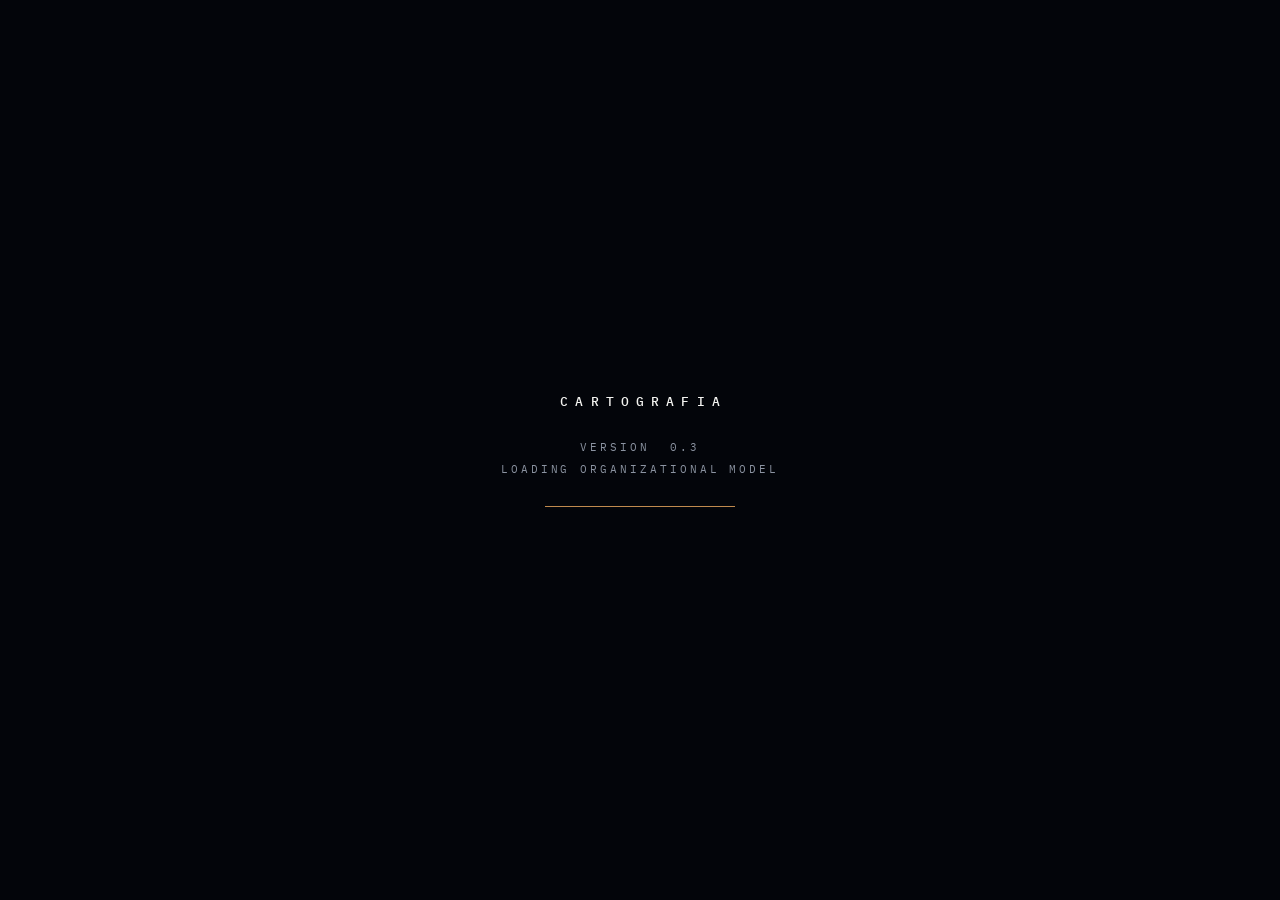
<file: index.html>
<!DOCTYPE html>
<html lang="pt-BR">
<head>
<meta charset="UTF-8" />
<meta name="viewport" content="width=device-width, initial-scale=1.0, maximum-scale=1.0, user-scalable=no" />
<title>Cartografia Operacional</title>
<meta name="description" content="Cartografia — um software para observar, modelar e simular sistemas organizacionais vivos." />
<link rel="preconnect" href="https://fonts.googleapis.com">
<link href="https://fonts.googleapis.com/css2?family=Spectral:wght@200;300;400&family=IBM+Plex+Mono:wght@400;500&family=Inter:wght@300;400;500&display=swap" rel="stylesheet">
<link rel="stylesheet" href="css/styles.css" />
</head>
<body>

<canvas id="field"></canvas>

<!-- boot -->
<div id="boot">
  <div class="brand"><b>CARTOGRAFIA</b></div>
  <div class="boot-meta">
    VERSION&nbsp;&nbsp;0.3<br />
    LOADING ORGANIZATIONAL MODEL
  </div>
  <div class="boot-bar"><i></i></div>
</div>

<!-- hud -->
<div class="hud hud-brand"><b>CARTOGRAFIA</b></div>
<div class="hud hud-ver">SISTEMAS VIVOS</div>
<div class="hud hud-status">
  MODEL LIVE<span class="dot"></span><br />
  <span id="nodecount">—</span> NODES
</div>

<!-- ir para o Ponto Cego -->
<a class="hud hud-next" href="ii/">Ponto Cego <span>&rarr;</span></a>

<div id="cue">OBSERVE.</div>

<!-- espinha de comportamentos -->
<div class="spine" id="spine"></div>

<!-- painel do comportamento ativo -->
<div class="readout" id="readout">
  <div class="k" id="ro-k"></div>
  <div class="t" id="ro-t"></div>
  <div class="d" id="ro-d"></div>
</div>

<script src="js/cartografia.js"></script>
</body>
</html>
</file>
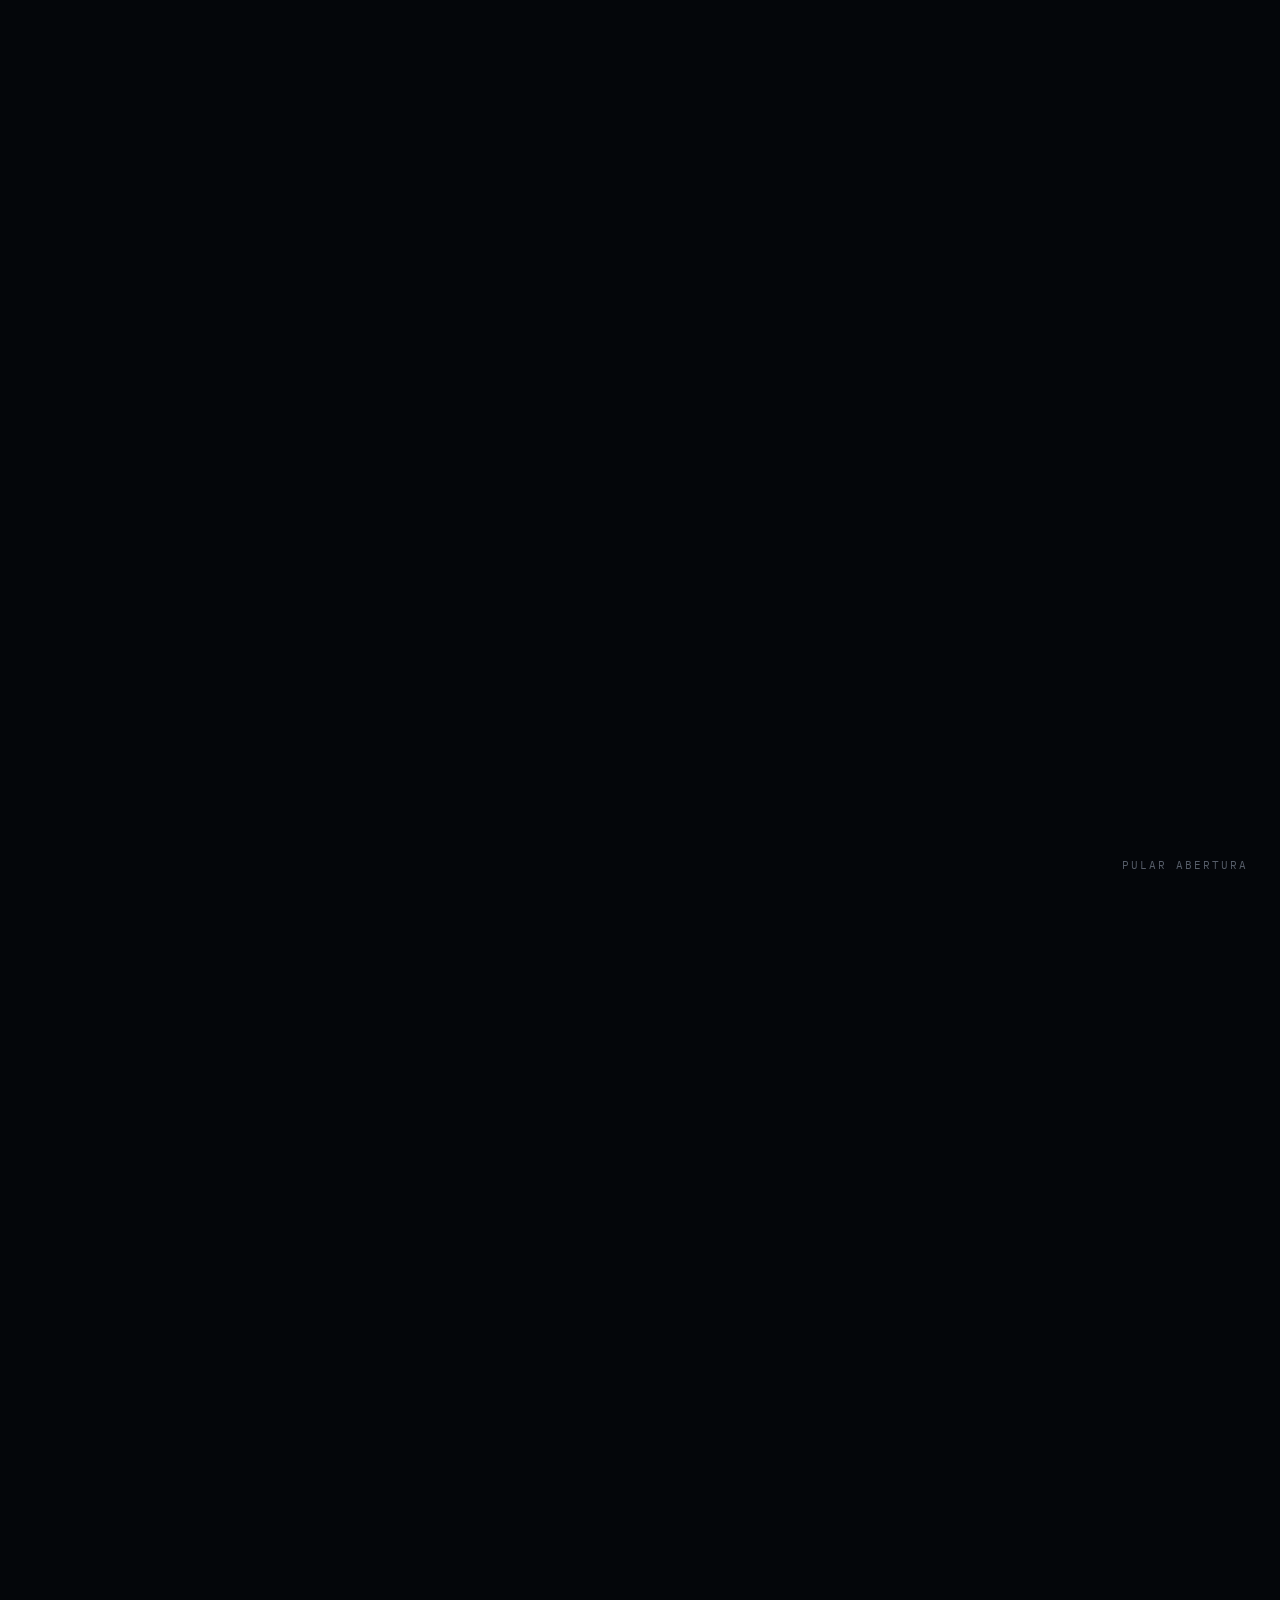
<file: ii/index.html>
<!DOCTYPE html>
<html lang="pt-BR">
<head>
<meta charset="UTF-8">
<meta name="viewport" content="width=device-width, initial-scale=1.0">
<meta name="author" content="Vitória Zambelli">
<meta name="description" content="Cartografia Operacional — Ponto Cego: compreender o sistema antes de projetar soluções.">
<title>Cartografia — Ponto Cego</title>
<link rel="preconnect" href="https://fonts.googleapis.com">
<link href="https://fonts.googleapis.com/css2?family=Spectral:wght@200;300;400&family=IBM+Plex+Mono:wght@400;500&family=Inter:wght@300;400;500&display=swap" rel="stylesheet">
<style>
:root{
  --bg:#04060a;
  --graphite:#0b0e13;
  --panel:#10141b;
  --line:rgba(90,120,165,.28);
  --line-soft:rgba(90,120,165,.14);
  --blue:#5a78a5;
  --ink:#f4f4f1;
  --dim:#8b93a1;
  --faint:#565d69;
  --copper:#c08a4e; /* único destaque do site, nada de neon */
  --copper-soft:rgba(192,138,78,.35);
  --display:'Spectral',serif;
  --mono:'IBM Plex Mono',monospace;
  --body:'Inter',system-ui,sans-serif;
}
*{margin:0;padding:0;box-sizing:border-box}
html{scroll-behavior:smooth}
body{
  background:var(--bg);
  color:var(--ink);
  font-family:var(--body);
  font-weight:300;
  overflow-x:hidden;
}
::selection{background:var(--copper-soft);color:var(--ink)}

#net{
  position:fixed;inset:0;width:100%;height:100%;
  z-index:0;opacity:0;transition:opacity 3s ease;
}
#net.on{opacity:1}

/* abertura */
#intro{
  position:fixed;inset:0;background:var(--bg);z-index:50;
  display:flex;align-items:center;justify-content:center;
  transition:opacity 2.2s ease;
}
#intro.gone{opacity:0;pointer-events:none}
#spark{
  width:6px;height:6px;border-radius:50%;
  background:var(--ink);
  opacity:0;
  box-shadow:0 0 18px 4px rgba(244,244,241,.35);
}
#spark.live{animation:spark 2.6s ease-in-out infinite;opacity:1;transition:opacity 2s ease}
@keyframes spark{
  0%,100%{transform:scale(1);box-shadow:0 0 14px 3px rgba(244,244,241,.25)}
  50%{transform:scale(1.7);box-shadow:0 0 30px 8px rgba(244,244,241,.45)}
}
.phrase{
  position:fixed;inset:0;z-index:40;
  display:flex;align-items:center;justify-content:center;
  padding:0 8vw;text-align:center;
  pointer-events:none;
  opacity:0;transition:opacity 2.4s ease;
}
.phrase.show{opacity:1}
.phrase p{
  font-family:var(--display);font-weight:200;
  font-size:clamp(1.6rem,3.4vw,3rem);
  line-height:1.5;letter-spacing:.02em;color:var(--ink);
  max-width:22em;
}
#skip{
  position:fixed;bottom:28px;right:32px;z-index:60;
  background:none;border:none;color:var(--faint);
  font-family:var(--mono);font-size:.7rem;letter-spacing:.18em;
  text-transform:uppercase;cursor:pointer;
  opacity:0;transition:opacity 1.5s ease,color .3s ease;
}
#skip.show{opacity:1}
#skip:hover{color:var(--dim)}

#site{position:relative;z-index:10;opacity:0;transition:opacity 2.5s ease}
#site.on{opacity:1}

nav{
  position:fixed;top:0;left:0;right:0;z-index:30;
  display:flex;justify-content:space-between;align-items:center;
  padding:26px 5vw;
  background:linear-gradient(to bottom,rgba(4,6,10,.85),transparent);
}
nav .mark{
  font-family:var(--mono);font-size:.72rem;letter-spacing:.3em;
  text-transform:uppercase;color:var(--dim);
}
nav .mark a{color:inherit;text-decoration:none}
nav .mark a:hover{color:var(--ink)}
nav .mark .cap{color:var(--faint);letter-spacing:.14em}
nav ul{display:flex;gap:34px;list-style:none}
nav a{
  font-family:var(--mono);font-size:.68rem;letter-spacing:.2em;
  text-transform:uppercase;color:var(--faint);
  text-decoration:none;transition:color .35s ease;
}
nav a:hover,nav a:focus-visible{color:var(--ink)}
nav a:focus-visible{outline:1px solid var(--copper);outline-offset:4px}

section{position:relative;padding:22vh 8vw;max-width:1200px;margin:0 auto}

.eyebrow{
  font-family:var(--mono);font-size:.68rem;letter-spacing:.32em;
  text-transform:uppercase;color:var(--copper);margin-bottom:2.2rem;
}
h1,h2{font-family:var(--display);font-weight:200;letter-spacing:.01em}
h1{font-size:clamp(2.6rem,6.5vw,5.2rem);line-height:1.12}
h2{font-size:clamp(1.9rem,4vw,3.1rem);line-height:1.25;max-width:16em}
.sub{
  margin-top:2rem;color:var(--dim);font-weight:300;
  font-size:clamp(1rem,1.5vw,1.2rem);line-height:1.8;max-width:34em;
}
.legend{
  font-family:var(--mono);font-size:.78rem;line-height:2;
  letter-spacing:.06em;color:var(--dim);margin-top:2.4rem;
}
.legend em{color:var(--copper);font-style:normal}

.rv{opacity:0;transform:translateY(26px);transition:opacity 1.4s ease,transform 1.4s ease}
.rv.in{opacity:1;transform:none}

#hero{
  min-height:100vh;display:flex;flex-direction:column;
  justify-content:center;padding-top:18vh;
}
#hero .sub{margin-top:2.4rem}
.explore{
  margin-top:4rem;display:inline-flex;align-items:center;gap:16px;
  background:none;border:1px solid rgba(244,244,241,.22);
  color:var(--ink);padding:16px 42px;cursor:pointer;
  font-family:var(--mono);font-size:.75rem;letter-spacing:.34em;
  text-transform:uppercase;align-self:flex-start;
  transition:border-color .4s ease,background .4s ease;
}
.explore:hover,.explore:focus-visible{border-color:var(--copper);background:rgba(192,138,78,.07)}
.explore:focus-visible{outline:none}
.explore span{color:var(--copper);transition:transform .4s ease}
.explore:hover span{transform:translateX(6px)}


.diagram{
  margin-top:4.5rem;border:1px solid rgba(255,255,255,.06);
  background:linear-gradient(160deg,rgba(16,20,27,.72),rgba(6,8,12,.72));
  backdrop-filter:blur(4px);
  padding:clamp(1rem,3vw,3rem);
}
.diagram svg{width:100%;height:auto;display:block}
.svgbox{stroke:var(--line);fill:rgba(16,20,27,.9)}
.svglabel{font-family:var(--mono);font-size:11px;fill:var(--dim);letter-spacing:.12em}
.svglabel.small{font-size:9px;fill:var(--faint)}
.flow{stroke:var(--blue);stroke-width:1;fill:none;opacity:.55}
.node-dot{fill:var(--ink)}

.ctl{
  margin-top:2.2rem;background:none;cursor:pointer;
  border:1px solid rgba(244,244,241,.18);color:var(--dim);
  padding:12px 30px;font-family:var(--mono);font-size:.7rem;
  letter-spacing:.28em;text-transform:uppercase;
  transition:color .35s ease,border-color .35s ease;
}
.ctl:hover,.ctl:focus-visible{color:var(--ink);border-color:var(--copper);outline:none}

#walls,#flows{transition:opacity 1.6s ease}
#flows{opacity:0}
.x-ray #walls{opacity:.08}
.x-ray #flows{opacity:1}

.dep{stroke:var(--line);stroke-width:1;fill:none;stroke-dasharray:340;stroke-dashoffset:340;transition:stroke-dashoffset 2.4s ease}
.in .dep{stroke-dashoffset:0}
.dep.critical{stroke:var(--copper);stroke-width:1.6;transition-delay:1.2s}
.op{transition:opacity 1.4s ease 2.2s}
.in .op.hit{opacity:.18}
.pulse-critical{fill:var(--copper);opacity:0}
.in .pulse-critical{animation:critpulse 2.8s ease-in-out 2.4s infinite}
@keyframes critpulse{0%,100%{opacity:.15;r:4}50%{opacity:.9;r:7}}

.controls{display:flex;flex-wrap:wrap;gap:3rem;align-items:flex-start;margin-top:3rem}
.slider-wrap{flex:1;min-width:260px}
.slider-wrap label{
  display:block;font-family:var(--mono);font-size:.68rem;
  letter-spacing:.28em;text-transform:uppercase;color:var(--dim);margin-bottom:1.4rem;
}
input[type=range]{
  -webkit-appearance:none;appearance:none;width:100%;height:1px;
  background:rgba(244,244,241,.25);outline:none;
}
input[type=range]::-webkit-slider-thumb{
  -webkit-appearance:none;appearance:none;width:14px;height:14px;border-radius:50%;
  background:var(--copper);cursor:pointer;box-shadow:0 0 14px rgba(192,138,78,.5);
}
input[type=range]::-moz-range-thumb{
  width:14px;height:14px;border-radius:50%;border:none;
  background:var(--copper);cursor:pointer;box-shadow:0 0 14px rgba(192,138,78,.5);
}
.metrics{display:flex;gap:3rem;flex-wrap:wrap}
.metric .k{font-family:var(--display);font-weight:200;font-size:2.2rem;color:var(--ink)}
.metric .l{font-family:var(--mono);font-size:.62rem;letter-spacing:.24em;text-transform:uppercase;color:var(--faint);margin-top:.5rem}
#arch-extra path{stroke:var(--copper);stroke-width:1;fill:none;transition:opacity .6s ease}

/* os "planetas" dos casos */
.orbits{display:flex;flex-wrap:wrap;gap:clamp(2rem,5vw,4.5rem);margin-top:4rem;justify-content:flex-start}
.planet{background:none;border:none;cursor:pointer;text-align:center;color:inherit;padding:0}
.planet .body{
  width:clamp(72px,9vw,110px);height:clamp(72px,9vw,110px);border-radius:50%;
  margin:0 auto;position:relative;
  background:radial-gradient(circle at 32% 30%,#3a4d6d 0%,#141b28 55%,#05070c 100%);
  box-shadow:inset -8px -10px 24px rgba(0,0,0,.7),0 0 0 1px rgba(90,120,165,.18);
  transition:transform .6s ease,box-shadow .6s ease;
}
.planet .body::after{
  content:"";position:absolute;inset:-14px;border-radius:50%;
  border:1px solid rgba(90,120,165,.14);
  transform:rotateX(64deg);
}
.planet:hover .body,.planet:focus-visible .body{
  transform:translateY(-6px);
  box-shadow:inset -8px -10px 24px rgba(0,0,0,.7),0 0 0 1px var(--copper-soft),0 0 34px rgba(192,138,78,.14);
}
.planet:focus-visible{outline:none}
.planet .name{
  font-family:var(--mono);font-size:.66rem;letter-spacing:.24em;
  text-transform:uppercase;color:var(--dim);margin-top:1.3rem;
}
.case-view{
  margin-top:3.5rem;border-left:1px solid var(--copper-soft);
  padding:1.6rem 0 1.6rem 2.2rem;min-height:7.5rem;
  opacity:0;transform:translateY(10px);transition:opacity .9s ease,transform .9s ease;
}
.case-view.show{opacity:1;transform:none}
.case-view h3{font-family:var(--display);font-weight:300;font-size:1.5rem;margin-bottom:.9rem}
.case-view p{color:var(--dim);line-height:1.9;max-width:38em;font-size:.95rem}

.method{margin-top:4rem;position:relative;padding-left:3rem}
.method::before{
  content:"";position:absolute;left:9px;top:12px;bottom:12px;width:1px;
  background:linear-gradient(var(--line),var(--copper-soft));
}
.step{position:relative;padding:1.5rem 0}
.step::before{
  content:"";position:absolute;left:-3rem;top:2.15rem;width:19px;height:19px;
  border-radius:50%;border:1px solid var(--line);
  background:var(--bg);transition:border-color .6s ease,box-shadow .6s ease;
}
.step.in::before{border-color:var(--copper);box-shadow:0 0 14px rgba(192,138,78,.35)}
.step .t{font-family:var(--display);font-weight:300;font-size:1.6rem}
.step .d{color:var(--faint);font-size:.9rem;margin-top:.5rem;max-width:34em;line-height:1.8}

.mods{display:grid;grid-template-columns:repeat(auto-fill,minmax(230px,1fr));gap:1px;background:rgba(255,255,255,.07);margin-top:4rem;border:1px solid rgba(255,255,255,.07)}
.mod{background:var(--bg);padding:2.4rem 2rem;transition:background .5s ease}
.mod:hover{background:var(--panel)}
.mod .n{font-family:var(--mono);font-size:.62rem;letter-spacing:.28em;text-transform:uppercase;color:var(--copper)}
.mod .t{font-family:var(--display);font-weight:300;font-size:1.35rem;margin-top:1rem}
.mod .d{color:var(--faint);font-size:.86rem;line-height:1.8;margin-top:.8rem}

#fim{
  min-height:90vh;display:flex;flex-direction:column;
  justify-content:center;align-items:center;text-align:center;
}
#fim h2{max-width:20em}
.back-cap1{
  margin-top:3.4rem;font-family:var(--mono);font-size:.68rem;
  letter-spacing:.26em;text-transform:uppercase;color:var(--faint);
  text-decoration:none;border-bottom:1px solid transparent;
  transition:color .35s ease,border-color .35s ease;
}
.back-cap1:hover{color:var(--copper);border-color:var(--copper-soft)}
.sig{margin-top:5rem}
.sig .name{font-family:var(--display);font-weight:300;font-size:1.4rem;letter-spacing:.04em}
.sig .roles{
  margin-top:1.2rem;font-family:var(--mono);font-size:.66rem;
  letter-spacing:.3em;text-transform:uppercase;color:var(--faint);line-height:2.4;
}

@media (max-width:760px){
  nav ul{display:none}
  section{padding:16vh 7vw}
  .method{padding-left:2.4rem}
  .step::before{left:-2.4rem}
}
@media (prefers-reduced-motion:reduce){
  *{animation:none!important;transition-duration:.01ms!important}
  html{scroll-behavior:auto}
  #net{opacity:.5}
}
</style>
</head>
<body>

<canvas id="net" aria-hidden="true"></canvas>

<div id="intro"><div id="spark"></div></div>
<div class="phrase" id="ph1"><p>Todo sistema possui um ponto cego.</p></div>
<div class="phrase" id="ph2"><p>O problema raramente nasce onde ele aparece.</p></div>
<div class="phrase" id="ph3"><p>Antes de projetar soluções,<br>é preciso compreender o sistema.</p></div>
<button id="skip">Pular abertura</button>

<div id="site">
  <nav aria-label="Principal">
    <div class="mark"><a href="https://vzambelli.github.io/cartografia/" title="Voltar ao Sistema Vivo">Cartografia</a> <span class="cap">/ Ponto Cego</span></div>
    <ul>
      <li><a href="#b1">Observação</a></li>
      <li><a href="#b2">Diagnóstico</a></li>
      <li><a href="#b3">Arquitetura</a></li>
      <li><a href="#b4">Casos</a></li>
      <li><a href="#b5">Método</a></li>
    </ul>
  </nav>

  <section id="hero">
    <div class="eyebrow rv">Cartografia · Ponto Cego</div>
    <h1 class="rv">Cartografando<br>Sistemas Complexos</h1>
    <p class="sub rv">Depois de observar o sistema vivo,<br>aqui está como compreendê-lo, projetá-lo e visualizá-lo.</p>
    <button class="explore rv" onclick="document.getElementById('b1').scrollIntoView({behavior:'smooth'})">Explorar <span>→</span></button>
  </section>

  <section id="b1">
    <div class="eyebrow rv">01 — Observação</div>
    <h2 class="rv" id="b1-title">Nenhuma organização é realmente plana.</h2>
    <div class="diagram rv" id="org">
      <svg viewBox="0 0 720 340" role="img" aria-label="Uma organização vista primeiro como paredes e departamentos, depois como fluxos">
        <g id="walls">
          <rect x="40"  y="40"  width="180" height="110" class="svgbox"/>
          <rect x="270" y="40"  width="180" height="110" class="svgbox"/>
          <rect x="500" y="40"  width="180" height="110" class="svgbox"/>
          <rect x="40"  y="190" width="180" height="110" class="svgbox"/>
          <rect x="270" y="190" width="180" height="110" class="svgbox"/>
          <rect x="500" y="190" width="180" height="110" class="svgbox"/>
          <text x="130" y="100" text-anchor="middle" class="svglabel">OPERAÇÕES</text>
          <text x="360" y="100" text-anchor="middle" class="svglabel">COMUNICAÇÃO</text>
          <text x="590" y="100" text-anchor="middle" class="svglabel">PESSOAS</text>
          <text x="130" y="250" text-anchor="middle" class="svglabel">INFRAESTRUTURA</text>
          <text x="360" y="250" text-anchor="middle" class="svglabel">DADOS</text>
          <text x="590" y="250" text-anchor="middle" class="svglabel">DECISÕES</text>
        </g>
        <g id="flows">
          <path class="flow" d="M130,95 C 220,60 300,60 360,95"/>
          <path class="flow" d="M360,95 C 450,60 520,60 590,95"/>
          <path class="flow" d="M130,95 C 120,160 120,190 130,245"/>
          <path class="flow" d="M590,95 C 600,160 600,190 590,245"/>
          <path class="flow" d="M130,245 C 230,290 280,290 360,245"/>
          <path class="flow" d="M360,245 C 450,290 510,290 590,245"/>
          <path class="flow" d="M360,95 C 350,160 350,190 360,245"/>
          <path class="flow" d="M130,95 C 240,170 260,180 360,245"/>
          <path class="flow" d="M590,95 C 480,170 460,180 360,245"/>
          <circle cx="130" cy="95"  r="4" class="node-dot"/>
          <circle cx="360" cy="95"  r="4" class="node-dot"/>
          <circle cx="590" cy="95"  r="4" class="node-dot"/>
          <circle cx="130" cy="245" r="4" class="node-dot"/>
          <circle cx="360" cy="245" r="4" class="node-dot"/>
          <circle cx="590" cy="245" r="4" class="node-dot"/>
        </g>
      </svg>
    </div>
    <button class="ctl rv" id="btn-walls">Remover paredes</button>
  </section>

  <section id="b2">
    <div class="eyebrow rv">02 — Diagnóstico</div>
    <h2 class="rv">Pontos cegos não aparecem em organogramas.</h2>
    <div class="diagram rv" id="dep-diagram">
      <svg viewBox="0 0 720 320" role="img" aria-label="Cinco operações dependendo de um único ponto do sistema">
        <circle cx="360" cy="250" r="10" fill="none" stroke="var(--copper)" stroke-width="1"/>
        <circle cx="360" cy="250" r="4" class="pulse-critical"/>
        <text x="360" y="292" text-anchor="middle" class="svglabel">SERVIÇO DE AUTENTICAÇÃO</text>
        <g>
          <circle cx="90"  cy="70" r="5" class="node-dot op hit"/>
          <circle cx="225" cy="55" r="5" class="node-dot op hit"/>
          <circle cx="360" cy="48" r="5" class="node-dot op hit"/>
          <circle cx="495" cy="55" r="5" class="node-dot op hit"/>
          <circle cx="630" cy="70" r="5" class="node-dot op hit"/>
          <text x="90"  y="34" text-anchor="middle" class="svglabel small op hit">ATENDIMENTO</text>
          <text x="225" y="34" text-anchor="middle" class="svglabel small op hit">FATURAMENTO</text>
          <text x="360" y="28" text-anchor="middle" class="svglabel small op hit">LOGÍSTICA</text>
          <text x="495" y="34" text-anchor="middle" class="svglabel small op hit">AGENDAMENTO</text>
          <text x="630" y="34" text-anchor="middle" class="svglabel small op hit">RELATÓRIOS</text>
        </g>
        <path class="dep critical" d="M360,240 C 250,180 130,130 90,80"/>
        <path class="dep critical" d="M360,240 C 300,170 245,110 225,65"/>
        <path class="dep critical" d="M360,240 C 360,180 360,110 360,58"/>
        <path class="dep critical" d="M360,240 C 420,170 475,110 495,65"/>
        <path class="dep critical" d="M360,240 C 470,180 590,130 630,80"/>
      </svg>
    </div>
    <p class="legend rv">Uma única dependência<br>interrompe <em>cinco operações</em>.</p>
  </section>

  <section id="b3">
    <div class="eyebrow rv">03 — Arquitetura</div>
    <h2 class="rv">Toda decisão altera o comportamento do sistema.</h2>
    <div class="diagram rv">
      <svg viewBox="0 0 720 300" role="img" aria-label="Rede que ganha redundância conforme a decisão de arquitetura">
        <g id="arch-base">
          <path class="flow" d="M120,150 C 220,90 320,90 380,150"/>
          <path class="flow" d="M380,150 C 460,210 540,210 600,150"/>
          <circle cx="120" cy="150" r="5" class="node-dot"/>
          <circle cx="380" cy="150" r="8" fill="var(--copper)" id="bottleneck"/>
          <circle cx="600" cy="150" r="5" class="node-dot"/>
          <text x="120" y="190" text-anchor="middle" class="svglabel small">ENTRADA</text>
          <text x="380" y="196" text-anchor="middle" class="svglabel small">NÚCLEO</text>
          <text x="600" y="190" text-anchor="middle" class="svglabel small">ENTREGA</text>
        </g>
        <g id="arch-extra">
          <path d="M120,150 C 220,240 500,240 600,150" opacity="0"/>
          <path d="M120,150 C 200,50 340,40 480,70 C 540,84 580,110 600,150" opacity="0"/>
          <path d="M240,120 C 300,200 440,200 500,120" opacity="0"/>
        </g>
      </svg>
    </div>
    <div class="controls rv">
      <div class="slider-wrap">
        <label for="arch">Decisão de arquitetura — redundância</label>
        <input type="range" id="arch" min="0" max="100" value="0">
      </div>
      <div class="metrics" aria-live="polite">
        <div class="metric"><div class="k" id="m-time">14 h</div><div class="l">Tempo de resposta</div></div>
        <div class="metric"><div class="k" id="m-risk">Alto</div><div class="l">Risco de interrupção</div></div>
        <div class="metric"><div class="k" id="m-bott">3</div><div class="l">Gargalos ativos</div></div>
      </div>
    </div>
  </section>

  <section id="b4">
    <div class="eyebrow rv">04 — Casos</div>
    <h2 class="rv">Cada organização é um mundo próprio.</h2>
    <div class="orbits rv" role="list">
      <button class="planet" role="listitem" data-case="hospital"><div class="body"></div><div class="name">Hospital</div></button>
      <button class="planet" role="listitem" data-case="logistica"><div class="body"></div><div class="name">Logística</div></button>
      <button class="planet" role="listitem" data-case="escritorio"><div class="body"></div><div class="name">Escritório</div></button>
      <button class="planet" role="listitem" data-case="callcenter"><div class="body"></div><div class="name">Call Center</div></button>
      <button class="planet" role="listitem" data-case="startup"><div class="body"></div><div class="name">Startup</div></button>
    </div>
    <div class="case-view" id="case-view" aria-live="polite">
      <h3 id="case-title"></h3>
      <p id="case-text"></p>
    </div>
  </section>

  <section id="b5">
    <div class="eyebrow rv">05 — Método</div>
    <h2 class="rv">Da observação à evolução.</h2>
    <div class="method">
      <div class="step rv"><div class="t">Problema</div><div class="d">Algo interrompe, atrasa ou confunde. Ainda não sabemos onde ele nasce.</div></div>
      <div class="step rv"><div class="t">Observação</div><div class="d">O sistema é acompanhado em funcionamento, sem interferência.</div></div>
      <div class="step rv"><div class="t">Modelagem</div><div class="d">Fluxos, dependências e decisões viram um mapa que pode ser discutido.</div></div>
      <div class="step rv"><div class="t">Requisitos</div><div class="d">O que o sistema precisa fazer — e o que ele nunca pode deixar de fazer.</div></div>
      <div class="step rv"><div class="t">Arquitetura</div><div class="d">A estrutura é projetada para eliminar pontos cegos, não para escondê-los.</div></div>
      <div class="step rv"><div class="t">Integração</div><div class="d">As partes passam a operar como um único organismo.</div></div>
      <div class="step rv"><div class="t">Validação</div><div class="d">O comportamento real é comparado com o comportamento projetado.</div></div>
      <div class="step rv"><div class="t">Evolução</div><div class="d">O mapa é revisado à medida que o território muda.</div></div>
    </div>
  </section>



  <section id="fim">
    <h2 class="rv">Todo sistema continua evoluindo.<br>A cartografia também.</h2>
    <a class="back-cap1 rv" href="../casos/001/">Caso 001 — O Porto →</a>
    <a class="back-cap1 rv" href="https://vzambelli.github.io/cartografia/">← Sistema Vivo</a>
    <div class="sig rv">
      <div class="name">Vitória Zambelli</div>
      <div class="roles">Systems Engineering<br>Operational Architecture<br>Interactive Systems Visualization</div>
    </div>
  </section>
</div>

<script>
// rede de fundo — projeção manual mesmo, three.js seria overkill pra isso
// TODO: separar esse js num arquivo próprio quando o site crescer
const canvas = document.getElementById('net');
const ctx = canvas.getContext('2d');
let w, h, dpr;

function resize(){
  dpr = Math.min(window.devicePixelRatio || 1, 2);
  w = canvas.width = innerWidth * dpr;
  h = canvas.height = innerHeight * dpr;
}
addEventListener('resize', resize);
resize();

const QTD = 95;
const nos = [];
for (let i = 0; i < QTD; i++){
  const raio = 0.55 + Math.random() * 0.45;
  const th = Math.random() * Math.PI * 2;
  const ph = Math.acos(2 * Math.random() - 1);
  nos.push({
    x: raio * Math.sin(ph) * Math.cos(th),
    y: (Math.random() - .5) * 1.1,
    z: raio * Math.sin(ph) * Math.sin(th),
    fase: Math.random() * Math.PI * 2,
    cobre: Math.random() < 0.07
  });
}

// liga cada nó aos 3 vizinhos mais próximos
const links = [];
for (let i = 0; i < QTD; i++){
  const dist = [];
  for (let j = 0; j < QTD; j++){
    if (i === j) continue;
    const dx = nos[i].x - nos[j].x, dy = nos[i].y - nos[j].y, dz = nos[i].z - nos[j].z;
    dist.push([j, dx*dx + dy*dy + dz*dz]);
  }
  dist.sort((a, b) => a[1] - b[1]);
  for (let k = 0; k < 3; k++){
    const j = dist[k][0];
    if (!links.some(l => l[0] === j && l[1] === i)) links.push([i, j]);
  }
}
// console.log('links', links.length)

const pacotes = [];
for (let i = 0; i < 10; i++){
  pacotes.push({ l: Math.floor(Math.random()*links.length), t: Math.random(), v: 0.002 + Math.random()*0.004 });
}

const semAnimacao = matchMedia('(prefers-reduced-motion: reduce)').matches;
let ang = 0;

function proj(p){
  const cy = Math.cos(ang), sy = Math.sin(ang);
  const x = p.x*cy + p.z*sy;
  const z = -p.x*sy + p.z*cy;
  const tilt = 0.28; // inclina um pouco a "esfera", de frente fica chapado
  const y = p.y*Math.cos(tilt) - z*Math.sin(tilt);
  const z2 = p.y*Math.sin(tilt) + z*Math.cos(tilt);
  const f = 2.2 / (2.2 + z2);
  return { x: w/2 + x*f*Math.min(w,h)*0.42, y: h/2 + y*f*Math.min(w,h)*0.42, f };
}

function desenha(t){
  if (!semAnimacao) ang += 0.00045;
  ctx.clearRect(0, 0, w, h);
  const pts = nos.map(proj);

  ctx.lineWidth = dpr * 0.6;
  for (const [a, b] of links){
    const A = pts[a], B = pts[b];
    ctx.strokeStyle = 'rgba(90,120,165,' + (0.10 + 0.12*Math.min(A.f, B.f)) + ')';
    ctx.beginPath(); ctx.moveTo(A.x, A.y); ctx.lineTo(B.x, B.y); ctx.stroke();
  }

  for (const p of pacotes){
    p.t += semAnimacao ? 0 : p.v;
    if (p.t > 1){ p.t = 0; p.l = Math.floor(Math.random()*links.length); }
    const [a, b] = links[p.l], A = pts[a], B = pts[b];
    ctx.fillStyle = 'rgba(192,138,78,0.85)';
    ctx.beginPath();
    ctx.arc(A.x + (B.x-A.x)*p.t, A.y + (B.y-A.y)*p.t, 1.6*dpr, 0, 7);
    ctx.fill();
  }

  nos.forEach((n, i) => {
    const p = pts[i];
    const resp = semAnimacao ? 1 : (1 + 0.25*Math.sin(t*0.0012 + n.fase));
    const r = (n.cobre ? 2.1 : 1.4) * dpr * p.f * resp;
    ctx.fillStyle = n.cobre ? 'rgba(192,138,78,.9)' : 'rgba(230,234,240,' + (0.35 + 0.45*p.f) + ')';
    ctx.beginPath(); ctx.arc(p.x, p.y, r, 0, 7); ctx.fill();
  });

  requestAnimationFrame(desenha);
}
requestAnimationFrame(desenha);


// sequencia da abertura
const $ = id => document.getElementById(id);
let entrou = false;

function mostraSite(){
  if (entrou) return;
  entrou = true;
  ['ph1','ph2','ph3'].forEach(i => $(i).classList.remove('show'));
  $('intro').classList.add('gone');
  $('skip').style.display = 'none';
  canvas.classList.add('on');
  $('site').classList.add('on');
  document.body.style.overflow = '';
}

const timers = [];
function em(ms, fn){ timers.push(setTimeout(fn, ms)) }

document.body.style.overflow = 'hidden';
if (semAnimacao){
  mostraSite();
} else {
  em(1200,  () => $('spark').classList.add('live'));
  em(3600,  () => { $('spark').style.opacity = 0; $('ph1').classList.add('show'); });
  em(4200,  () => $('skip').classList.add('show'));
  em(7400,  () => $('ph1').classList.remove('show'));
  em(8200,  () => { $('intro').classList.add('gone'); canvas.classList.add('on'); });
  em(9400,  () => $('ph2').classList.add('show'));
  em(12800, () => $('ph2').classList.remove('show'));
  em(13800, () => $('ph3').classList.add('show'));
  em(17400, () => $('ph3').classList.remove('show'));
  em(18600, mostraSite);
}
$('skip').addEventListener('click', () => { timers.forEach(clearTimeout); mostraSite(); });

// aparece conforme rola
const obs = new IntersectionObserver(entradas => {
  entradas.forEach(e => {
    if (e.isIntersecting){ e.target.classList.add('in'); obs.unobserve(e.target); }
  });
}, { threshold: 0.25 });
document.querySelectorAll('.rv,.step,#dep-diagram').forEach(el => obs.observe(el));

// bloco 1 - tirar as paredes
const org = $('org'), tituloB1 = $('b1-title'), btnParedes = $('btn-walls');
btnParedes.addEventListener('click', () => {
  const raioX = org.classList.toggle('x-ray');
  tituloB1.textContent = raioX ? 'Agora observe o sistema.' : 'Nenhuma organização é realmente plana.';
  btnParedes.textContent = raioX ? 'Restaurar paredes' : 'Remover paredes';
});

// bloco 3 - slider de redundancia
const slider = $('arch');
const extras = document.querySelectorAll('#arch-extra path');
const mTempo = $('m-time'), mRisco = $('m-risk'), mGarg = $('m-bott'), nucleo = $('bottleneck');

slider.addEventListener('input', () => {
  const v = slider.value / 100;
  extras[0].style.opacity = v > 0.25 ? 0.7 : 0;
  extras[1].style.opacity = v > 0.55 ? 0.7 : 0;
  extras[2].style.opacity = v > 0.85 ? 0.7 : 0;

  const horas = 14 + (1.5 - 14) * v;
  mTempo.textContent = horas >= 2 ? Math.round(horas) + ' h' : Math.round(horas*60) + ' min';
  mRisco.textContent = v < 0.34 ? 'Alto' : v < 0.72 ? 'Médio' : 'Baixo';
  mGarg.textContent = v < 0.25 ? '3' : v < 0.55 ? '2' : v < 0.85 ? '1' : '0';
  nucleo.setAttribute('fill', v > 0.85 ? 'var(--blue)' : 'var(--copper)');
  nucleo.setAttribute('r', String(8 + (5-8)*v));
});

// bloco 4 - casos
const casos = {
  hospital:   ["Hospital", "Fluxos de pacientes, leitos, equipes e prontuários modelados como um único sistema — para que a decisão clínica nunca espere pela informação."],
  logistica:  ["Empresa logística", "Rotas, frota, armazéns e janelas de entrega observados como uma malha viva, onde cada atraso revela sua origem real."],
  escritorio: ["Escritório", "Processos, documentos e responsabilidades mapeados para que o conhecimento deixe de morar apenas na cabeça das pessoas."],
  callcenter: ["Call Center", "Filas, turnos, scripts e sistemas de atendimento redesenhados a partir do que o cliente realmente atravessa."],
  startup:    ["Startup", "Uma arquitetura que cresce junto com o produto — decisões registradas antes que virem dívida invisível."]
};
const painelCaso = $('case-view'), tCaso = $('case-title'), txtCaso = $('case-text');
document.querySelectorAll('.planet').forEach(p => {
  p.addEventListener('click', () => {
    const c = casos[p.dataset.case];
    tCaso.textContent = c[0];
    txtCaso.textContent = c[1];
    painelCaso.classList.add('show');
  });
});
</script>
</body>
</html>
</file>
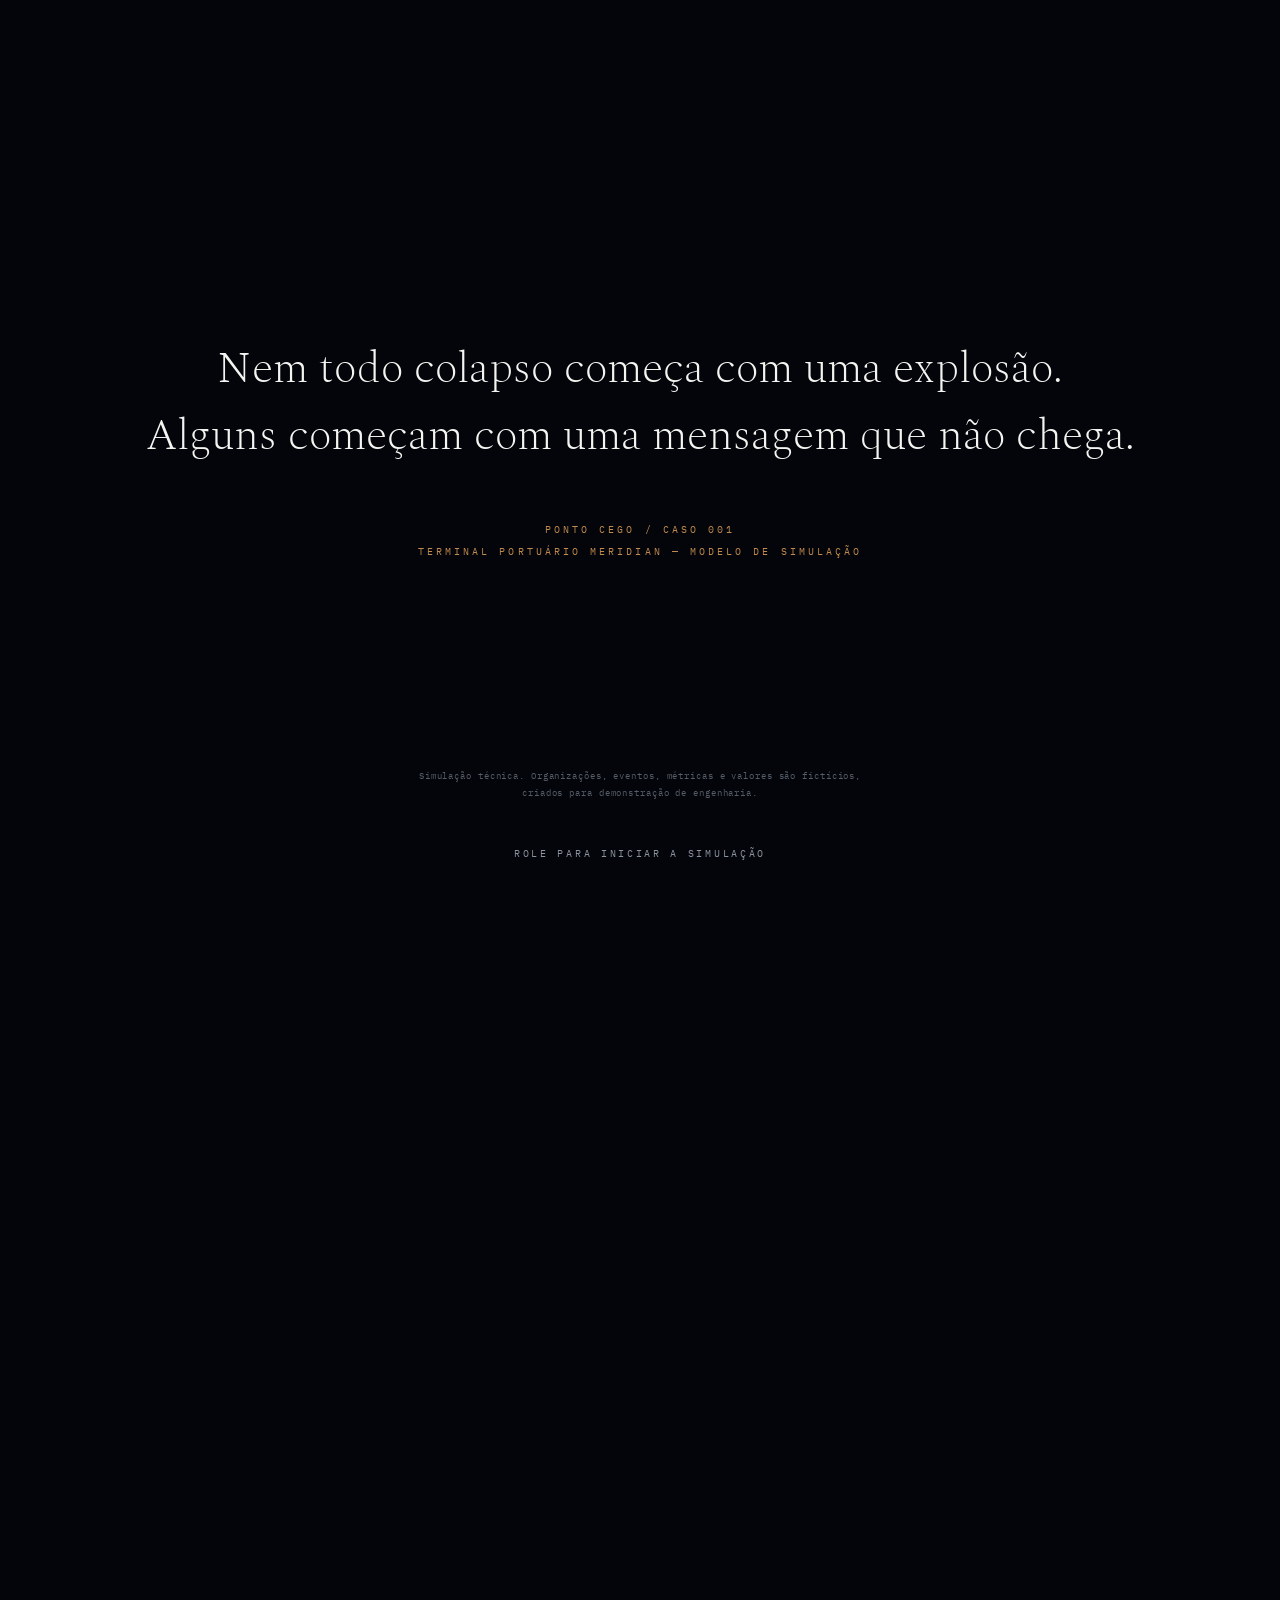
<file: casos/001/index.html>
<!DOCTYPE html>
<html lang="pt-BR">
<head>
<meta charset="UTF-8">
<meta name="viewport" content="width=device-width, initial-scale=1.0">
<meta name="author" content="Vitória Zambelli">
<meta name="description" content="Ponto Cego / Caso 001 — um terminal portuário em colapso de coordenação. Simulação interativa de engenharia.">
<title>Ponto Cego — Caso 001</title>
<link rel="preconnect" href="https://fonts.googleapis.com">
<link href="https://fonts.googleapis.com/css2?family=Spectral:wght@200;300&family=IBM+Plex+Mono:wght@400;500&display=swap" rel="stylesheet">
<style>
:root{
  --bg:#03050a;
  --ink:#f4f4f1;
  --dim:#8b93a1;
  --faint:#565d69;
  --copper:#c08a4e;
  --ambar:#d9a03f;
  --display:'Spectral',serif;
  --mono:'IBM Plex Mono',monospace;
}
*{margin:0;padding:0;box-sizing:border-box}
body{background:var(--bg);color:var(--ink);font-family:var(--mono);overflow-x:hidden}
::selection{background:rgba(192,138,78,.35)}

#stage{position:fixed;inset:0;z-index:1;perspective:1400px;overflow:hidden}
#mundo{position:absolute;inset:-7vh -5vw;transform:rotateX(12deg);will-change:transform}
#cena{width:100%;height:100%;display:block}
#vinheta{
  position:absolute;inset:0;pointer-events:none;
  background:radial-gradient(ellipse at 50% 44%, transparent 40%, rgba(2,3,6,.9) 100%);
}
.veu{position:absolute;inset:0;background:#010204;opacity:0;transition:opacity 1.8s ease;pointer-events:none}

.hud{position:absolute;z-index:5;font-size:.62rem;letter-spacing:.22em;text-transform:uppercase;color:var(--dim)}
#barra{
  top:0;left:0;right:0;display:flex;justify-content:space-between;align-items:center;
  padding:20px 3vw;
  background:linear-gradient(to bottom,rgba(3,5,10,.92),transparent);
}
#barra .lado{display:flex;align-items:center;gap:26px}
#barra a{color:var(--dim);text-decoration:none}
#barra a:hover{color:var(--ink)}
#btn-som{background:none;border:none;color:var(--faint);cursor:pointer;font-family:var(--mono);font-size:.6rem;letter-spacing:.22em;text-transform:uppercase}
#btn-som.on{color:var(--copper)}
#relogio{font-size:1.15rem;letter-spacing:.42em;color:var(--ink);font-variant-numeric:tabular-nums;padding-left:.42em}
#status{display:flex;align-items:center;gap:10px}
#status .luz{width:6px;height:6px;border-radius:50%;background:#5a78a5;transition:background .8s ease;box-shadow:0 0 12px currentColor}
#status.alerta .luz{background:var(--ambar)}
#status.falha .luz{background:#3a4150}
#status.projeto .luz{background:var(--copper)}

#legenda{
  bottom:36px;left:3vw;max-width:38ch;z-index:5;position:absolute;
  font-family:var(--display);font-weight:200;
  font-size:clamp(1.15rem,2.1vw,1.7rem);line-height:1.55;color:var(--ink);
  opacity:0;transition:opacity 1.2s ease;
  text-shadow:0 2px 24px rgba(2,3,6,.9);
}
#legenda.on{opacity:1}
#legenda small{display:block;margin-top:.9rem;font-family:var(--mono);font-size:.58rem;letter-spacing:.24em;text-transform:uppercase;color:var(--dim)}

#controles{
  position:absolute;bottom:120px;left:50%;transform:translate(-50%,14px);z-index:5;
  display:flex;gap:10px;opacity:0;pointer-events:none;
  transition:opacity .9s ease,transform .9s ease;
}
#controles.on{opacity:1;transform:translate(-50%,0);pointer-events:auto}
#controles button{
  background:rgba(3,5,10,.75);border:1px solid rgba(244,244,241,.18);color:var(--dim);
  padding:11px 20px;cursor:pointer;font-family:var(--mono);
  font-size:.6rem;letter-spacing:.22em;text-transform:uppercase;
  transition:all .35s ease;backdrop-filter:blur(4px);
}
#controles button:hover{color:var(--ink)}
#controles button.ativo{border-color:var(--copper);color:var(--copper)}
#controles button#btn-sim{border-color:rgba(192,138,78,.5);color:var(--copper);display:none}
#controles.com-sim button#btn-sim{display:block}

#capa{
  position:fixed;inset:0;z-index:10;display:flex;flex-direction:column;
  align-items:center;justify-content:center;text-align:center;padding:0 8vw;
  background:var(--bg);transition:opacity 1.6s ease;
}
#capa.some{opacity:0;pointer-events:none}
#capa h1{font-family:var(--display);font-weight:200;font-size:clamp(1.6rem,3.4vw,2.9rem);line-height:1.55;max-width:24em}
#capa .tag{margin-top:3rem;font-size:.64rem;letter-spacing:.3em;color:var(--copper);line-height:2.2;text-transform:uppercase}
#capa .aviso{position:absolute;bottom:11vh;font-size:.56rem;letter-spacing:.1em;color:var(--faint);max-width:54em;line-height:1.9}
#capa .rolar{position:absolute;bottom:4.5vh;font-size:.6rem;letter-spacing:.28em;text-transform:uppercase;color:var(--dim);animation:pisca 2.8s ease-in-out infinite}
@keyframes pisca{0%,100%{opacity:.25}50%{opacity:.9}}

#trilho{position:relative;z-index:2}
#trilho section{height:140vh}

#fim{
  position:relative;z-index:20;background:var(--bg);
  min-height:100vh;display:flex;flex-direction:column;
  align-items:center;justify-content:center;text-align:center;padding:14vh 8vw;
  border-top:1px solid rgba(255,255,255,.05);
}
#fim h2{font-family:var(--display);font-weight:200;font-size:clamp(1.7rem,3.2vw,2.7rem);line-height:1.55;max-width:22em}
#fim .acoes{display:flex;gap:12px;margin-top:4rem;flex-wrap:wrap;justify-content:center}
#fim .acoes a,#fim .acoes button{
  background:none;border:1px solid rgba(244,244,241,.18);color:var(--dim);
  padding:12px 24px;cursor:pointer;font-family:var(--mono);font-size:.6rem;
  letter-spacing:.22em;text-transform:uppercase;text-decoration:none;transition:all .35s ease;
}
#fim .acoes a:hover,#fim .acoes button:hover{color:var(--copper);border-color:rgba(192,138,78,.5)}
#fim .sig{margin-top:5rem;font-size:.62rem;letter-spacing:.28em;text-transform:uppercase;color:var(--faint);line-height:2.4}

@media (max-width:820px){
  #relogio{font-size:.9rem}
  #legenda{bottom:15vh;font-size:1.05rem;max-width:82vw}
  #controles{bottom:6vh;flex-wrap:wrap;justify-content:center;width:94vw}
  #mundo{transform:rotateX(8deg)}
}
@media (prefers-reduced-motion:reduce){
  *{transition-duration:.01ms!important;animation:none!important}
}
</style>
</head>
<body>

<div id="stage">
  <div id="mundo"><canvas id="cena"></canvas></div>
  <div id="vinheta"></div>
  <div class="veu" id="veu"></div>

  <div class="hud" id="barra">
    <div class="lado">
      <a href="../../">CARTOGRAFIA · PONTO CEGO / 001</a>
      <button id="btn-som">som off</button>
    </div>
    <div id="relogio">06:00</div>
    <div id="status"><span class="luz"></span><span id="status-txt">AGUARDANDO</span></div>
  </div>
  <div id="legenda"><span id="legenda-txt"></span><small id="legenda-sub"></small></div>

  <div id="controles">
    <button data-arq="original">Original</button>
    <button data-arq="a">Engenharia A</button>
    <button data-arq="b">Engenharia B</button>
    <button id="btn-sim">Simular falha</button>
  </div>
</div>

<!-- indice de navegacao -->
<style>
#indice a{text-decoration:none;display:block;color:#565d69;transition:color .3s}
#indice a:hover{color:#f4f4f1}
#indice a.aqui{color:#c08a4e}
</style>
<nav id="indice" style="position:fixed;right:26px;bottom:24px;z-index:9;font-family:'IBM Plex Mono',monospace;font-size:10px;letter-spacing:.22em;text-transform:uppercase;text-align:right;line-height:2.6">
  <a href="../../">Sistema Vivo</a>
  <a href="../../ii/">Ponto Cego</a>
  <a href="./" class="aqui">Caso 001 — O Porto</a>
</nav>

<div id="capa">
  <h1>Nem todo colapso começa com uma explosão.<br>Alguns começam com uma mensagem que não chega.</h1>
  <div class="tag">Ponto Cego / Caso 001<br>Terminal Portuário Meridian — modelo de simulação</div>
  <p class="aviso">Simulação técnica. Organizações, eventos, métricas e valores são fictícios, criados para demonstração de engenharia.</p>
  <div class="rolar">Role para iniciar a simulação</div>
</div>

<div id="trilho">
  <section></section><section></section><section></section><section></section>
  <section></section><section></section><section></section><section></section>
  <section></section><section></section><section></section><section></section>
  <section></section>
</div>

<section id="fim">
  <h2>Resiliência não é ausência de falhas.<br>É a capacidade de continuar operando quando elas chegam.</h2>
  <div class="acoes">
    <button id="btn-reiniciar">Reiniciar simulação</button>
    <a href="../../ii/">Ponto Cego</a>
    <a href="../../">Início</a>
    <a href="https://github.com/vzambelli/cartografia">Ver código</a>
  </div>
  <div class="sig">Cartografia Operacional · Ponto Cego / Caso 001<br>Arquitetura de comunicação · Continuidade operacional · Engenharia de sistemas</div>
</section>

<script>
// caso 001 — terceiro redesenho: territorio, escala e causalidade.
// tres planos: territorio fisico, operacao (maquinas), sistema invisivel.
// a regra: nada de dizer "atrasou" — o guindaste ESPERA, o caminhao PARA.
// TODO: quebrar em modulos quando comecar o caso 002

const cv = document.getElementById('cena');
const ctx = cv.getContext('2d');
const mundo = document.getElementById('mundo');
const veu = document.getElementById('veu');
let W, H;

function mede(){
  const dpr = Math.min(devicePixelRatio || 1, 2);
  W = cv.width = mundo.clientWidth * dpr;
  H = cv.height = mundo.clientHeight * dpr;
}
addEventListener('resize', mede);

const semAnimacao = matchMedia('(prefers-reduced-motion: reduce)').matches;

// mapa do territorio, 1000x700
// setores ancorados nas estruturas fisicas; o nucleo de comunicacao mora no "subsolo"
const nos = {
  navio:      {x:268, y:118, nome:'NAVIO'},
  torre:      {x:120, y:292, nome:'TORRE'},
  guindastes: {x:305, y:288, nome:'GUINDASTES'},
  patio:      {x:600, y:320, nome:'PÁTIO'},
  portoes:    {x:836, y:308, nome:'GATES'},
  transp:     {x:952, y:252, nome:'TRANSPORTADORAS'},
  seguranca:  {x:876, y:436, nome:'SEGURANÇA'},
  operacional:{x:400, y:452, nome:'CENTRO OPERACIONAL'},
  despach:    {x:210, y:452, nome:'DESPACHANTES'},
  radio:      {x:560, y:474, nome:'RÁDIO'},
  rede:       {x:500, y:566, nome:'REDE', nucleo:1},
  pbx:        {x:648, y:604, nome:'PBX / SBC', nucleo:1},
  operadora:  {x:800, y:636, nucleo:1, nome:'OPERADORA'}
};
const extraA = {
  pbxB:       {x:480, y:642, nome:'PBX / SBC B', nucleo:1},
  operadoraB: {x:330, y:630, nome:'OPERADORA B', nucleo:1}
};
function pos(id){ return nos[id] || extraA[id]; }

// quem fala com quem (a espinha central + operacao)
const ligas = [
  ['rede','torre'], ['rede','operacional'], ['rede','patio'],
  ['rede','portoes'], ['rede','seguranca'], ['rede','despach'],
  ['rede','pbx'], ['pbx','operadora'],
  ['torre','navio'], ['torre','guindastes'], ['guindastes','patio'],
  ['patio','portoes'], ['portoes','transp'], ['operacional','patio'],
  ['operacional','torre'], ['despach','portoes'], ['seguranca','portoes']
];
const ligasA = [['operadoraB','pbxB'], ['pbxB','rede'], ['pbx','pbxB']];
// rotas improvisadas via radio, aparecem na propagacao
const improviso = [['torre','radio'], ['radio','patio'], ['despach','radio']];

const zonas = [
  {x:56,  y:56,  w:410, h:250, nome:'ZONA MARÍTIMA'},
  {x:320, y:300, w:400, h:206, nome:'ZONA PÁTIO'},
  {x:762, y:236, w:226, h:250, nome:'ZONA GATES'}
];

// estado geral da simulacao
const S = {
  fisico:1, fisicoAlvo:1,
  sistema:1, sistemaAlvo:1,      // opacidade da camada invisivel
  vel:1, velAlvo:1,
  maquinas:1, maquinasAlvo:1,
  dimAlvo:0,
  aneis:0, aneisAlvo:0,
  zonas:0, zonasAlvo:0,
  extraA:0, extraAAlvo:0,
  cegos:0, cegosAlvo:0,
  improviso:0, improvisoAlvo:0,
  converge:0, convergeAlvo:0,    // cena da cartografia: tudo aponta pro pbx
  perda:0,                       // chance de mensagem morrer no caminho
  retencao:0,                    // chance de mensagem ficar presa no pbx
  confPeriodo:1300,              // ritmo das confirmacoes (gate + guindastes)
  particulas:true,
  nosAlerta:new Set(), nosFalha:new Set(),
  ligasAlerta:new Set(), ligasMortas:new Set(), ligasRota:new Set()
};
const cam = {x:500, y:360, z:1, xA:500, yA:360, zA:1};
function alvoCam(o){ cam.xA=o.x; cam.yA=o.y; cam.zA=o.z; }
function limpa(){
  S.fisicoAlvo=1; S.sistemaAlvo=1; S.velAlvo=1; S.maquinasAlvo=1; S.dimAlvo=0;
  S.aneisAlvo=0; S.zonasAlvo=0; S.extraAAlvo=0; S.cegosAlvo=0;
  S.improvisoAlvo=0; S.convergeAlvo=0;
  S.perda=0; S.retencao=0; S.confPeriodo=1300; S.particulas=true;
  S.nosAlerta.clear(); S.nosFalha.clear();
  S.ligasAlerta.clear(); S.ligasMortas.clear(); S.ligasRota.clear();
}

// atores: mensagens, caminhoes, gruas
// mensagens (com rastro, morte e retencao)
const msgs = [];
for (let i = 0; i < 26; i++){
  msgs.push({ l:Math.floor(Math.random()*ligas.length), t:Math.random(), v:0.004+Math.random()*0.004, hist:[] });
}
const mortes = [];   // marquinhas de mensagem perdida
let retidas = 0;     // mensagens presas no pbx

// caminhoes
const estrada = [{x:1020,y:392},{x:930,y:382},{x:852,y:372},{x:800,y:362},{x:720,y:352},{x:640,y:346}];
const GATE_T = 0.42; // fracao do caminho onde fica a cancela
const caminhoes = [];
let tSpawn = 0;
function pontoEstrada(t){
  const n = estrada.length-1;
  const i = Math.min(n-1, Math.floor(t*n));
  const f = t*n - i;
  const a = estrada[i], b = estrada[i+1];
  return {x:a.x+(b.x-a.x)*f, y:a.y+(b.y-a.y)*f};
}

// cancela do gate + guindastes esperando confirmacao
let cancelaAte = 0;      // aberta até esse timestamp
let confTimer = 0;
const gruas = [
  {bx:215, fase:0,   esperando:false},
  {bx:315, fase:2.2, esperando:false},
  {bx:415, fase:4.1, esperando:false}
];
let esperaNavio = 0; // minutos acumulados de espera do navio

// audio ambiente (só liga se pedirem)
let audio = null;
function ligaAudio(){
  const ac = new (window.AudioContext||window.webkitAudioContext)();
  const ganho = ac.createGain(); ganho.gain.value = 0.05; ganho.connect(ac.destination);
  const filtro = ac.createBiquadFilter(); filtro.type='lowpass'; filtro.frequency.value=220; filtro.connect(ganho);
  const o1 = ac.createOscillator(); o1.frequency.value=54; o1.connect(filtro); o1.start();
  const o2 = ac.createOscillator(); o2.frequency.value=54.7; o2.connect(filtro); o2.start();
  return { ac, ganho,
    grave(v){ o1.frequency.linearRampToValueAtTime(v, ac.currentTime+2); o2.frequency.linearRampToValueAtTime(v+.7, ac.currentTime+2); },
    volume(v){ ganho.gain.linearRampToValueAtTime(v, ac.currentTime+1.2); },
    blip(f){ const o=ac.createOscillator(), g=ac.createGain();
      o.frequency.value=f||640; g.gain.value=0.03;
      g.gain.exponentialRampToValueAtTime(0.0001, ac.currentTime+.25);
      o.connect(g); g.connect(ganho); o.start(); o.stop(ac.currentTime+.3); }
  };
}
document.getElementById('btn-som').addEventListener('click', function(){
  if (!audio){ audio = ligaAudio(); this.textContent='som on'; this.classList.add('on'); }
  else if (audio.ac.state==='running'){ audio.ac.suspend(); this.textContent='som off'; this.classList.remove('on'); }
  else { audio.ac.resume(); this.textContent='som on'; this.classList.add('on'); }
});

// plano 1: territorio
function suave(a,b,k){ return a+(b-a)*k }

function agua(t, esc){
  const g = ctx.createLinearGradient(0,0,0,250);
  g.addColorStop(0,'rgba(90,120,165,.10)');
  g.addColorStop(1,'rgba(90,120,165,.02)');
  ctx.fillStyle = g;
  ctx.fillRect(-300,-260,1600,500);
  ctx.strokeStyle = 'rgba(120,150,195,.13)';
  ctx.lineWidth = 1/esc;
  for (let i=0;i<7;i++){
    ctx.beginPath();
    for (let x=-260;x<=1300;x+=16){
      const y = 26+i*30 + Math.sin(x*0.018 + t*0.0007 + i*1.6)*3.4;
      x===-260 ? ctx.moveTo(x,y) : ctx.lineTo(x,y);
    }
    ctx.stroke();
  }
  // cais
  ctx.strokeStyle = 'rgba(150,160,175,.55)';
  ctx.lineWidth = 2/esc;
  ctx.beginPath(); ctx.moveTo(-260,240); ctx.lineTo(1300,240); ctx.stroke();
  ctx.lineWidth = 1/esc;
  // defensas do cais
  ctx.strokeStyle = 'rgba(150,160,175,.3)';
  for (let x=80;x<620;x+=54){ ctx.beginPath(); ctx.moveTo(x,240); ctx.lineTo(x,247); ctx.stroke(); }
  // neblina no horizonte
  const fog = ctx.createLinearGradient(0,-60,0,90);
  fog.addColorStop(0,'rgba(139,147,161,.09)');
  fog.addColorStop(1,'rgba(139,147,161,0)');
  ctx.fillStyle = fog;
  ctx.fillRect(-300,-80,1600,180);
}

function navio(t){
  const bob = Math.sin(t*0.0008)*2.2*Math.max(S.maquinas,0.15);
  ctx.save(); ctx.translate(0,bob);
  // casco grande, atracado
  ctx.fillStyle = 'rgba(16,22,32,.92)';
  ctx.strokeStyle = 'rgba(170,178,190,.6)';
  ctx.beginPath();
  ctx.moveTo(130,176); ctx.lineTo(430,176); ctx.lineTo(452,206); ctx.lineTo(430,234); ctx.lineTo(150,234); ctx.lineTo(118,206);
  ctx.closePath(); ctx.fill(); ctx.stroke();
  // linha d'agua
  ctx.strokeStyle = 'rgba(90,120,165,.4)';
  ctx.beginPath(); ctx.moveTo(126,222); ctx.lineTo(444,222); ctx.stroke();
  // conteineres no conves
  ctx.strokeStyle = 'rgba(170,178,190,.45)';
  for (let i=0;i<7;i++){
    ctx.strokeRect(168+i*32, 158, 28, 16);
    if (i%2) ctx.strokeRect(168+i*32, 142, 28, 14);
  }
  // castelo de popa
  ctx.fillStyle = 'rgba(22,28,40,.95)';
  ctx.fillRect(396,132,34,44); ctx.strokeRect(396,132,34,44);
  ctx.strokeRect(402,138,22,8);
  // luz do mastro
  ctx.fillStyle = 'rgba(192,138,78,.9)';
  ctx.beginPath(); ctx.arc(413,124,1.8+Math.sin(t*0.004)*0.7,0,7); ctx.fill();
  ctx.restore();
  // espera acumulada — a informacao mora do lado do navio, nao num painel
  if (esperaNavio > 4){
    ctx.fillStyle = 'rgba(217,160,63,.85)';
    ctx.font = '11px "IBM Plex Mono", monospace'; ctx.textAlign='left';
    ctx.fillText('espera +' + Math.floor(esperaNavio/60) + 'h' + String(Math.floor(esperaNavio%60)).padStart(2,'0'), 462, 208);
  }
}

function grua(g, t){
  // portico sobre o cais, lanca por cima do navio
  ctx.strokeStyle = 'rgba(170,178,190,.55)';
  ctx.lineWidth = 1.4;
  ctx.beginPath();
  ctx.moveTo(g.bx, 240); ctx.lineTo(g.bx, 96);          // torre
  ctx.moveTo(g.bx+16, 240); ctx.lineTo(g.bx+16, 120);   // segunda perna
  ctx.moveTo(g.bx-96, 96); ctx.lineTo(g.bx+42, 96);     // lanca
  ctx.moveTo(g.bx, 120); ctx.lineTo(g.bx-40, 96);       // tirante
  ctx.stroke();
  ctx.lineWidth = 1;
  // carrinho + spreader + conteiner
  const ciclo = g.fase;
  const carro = g.bx - 76 + (Math.sin(ciclo)*0.5+0.5)*104;
  const cabo  = 26 + (Math.sin(ciclo*0.9+1.3)*0.5+0.5)*58;
  ctx.beginPath(); ctx.moveTo(carro,96); ctx.lineTo(carro,96+cabo); ctx.stroke();
  ctx.strokeRect(carro-13, 96+cabo, 26, 11);
  // esperando confirmacao: um ponto branco pisca em cima da carga
  if (g.esperando){
    const a = 0.4+0.5*Math.abs(Math.sin(t*0.006));
    ctx.fillStyle = 'rgba(244,244,241,'+a+')';
    ctx.beginPath(); ctx.arc(carro, 88+cabo, 2.4, 0, 7); ctx.fill();
  }
}

function patioFisico(){
  ctx.strokeStyle = 'rgba(170,178,190,.4)';
  ctx.fillStyle = 'rgba(15,20,30,.7)';
  // fileiras do patio, escala de verdade
  for (let ry=0; ry<4; ry++){
    for (let cx=0; cx<8; cx++){
      const x = 470+cx*34, y = 300+ry*22;
      if ((cx*7+ry*3)%5 === 0) continue;  // buracos, patio real nao é cheio
      ctx.fillRect(x,y,28,12); ctx.strokeRect(x,y,28,12);
    }
  }
  // torre de controle
  ctx.fillStyle = 'rgba(22,28,40,.95)';
  ctx.fillRect(96,258,44,52); ctx.strokeRect(96,258,44,52);
  ctx.strokeRect(90,246,56,14);
  ctx.beginPath(); ctx.moveTo(118,246); ctx.lineTo(118,228); ctx.stroke();
  // centro operacional
  ctx.fillRect(356,430,86,38); ctx.strokeRect(356,430,86,38);
  ctx.strokeRect(368,442,16,10); ctx.strokeRect(396,442,16,10);
  // predio despacho
  ctx.fillRect(178,432,60,34); ctx.strokeRect(178,432,60,34);
}

function gates(t){
  ctx.strokeStyle = 'rgba(170,178,190,.45)';
  // estrada
  ctx.setLineDash([3,7]);
  ctx.beginPath();
  ctx.moveTo(estrada[0].x, estrada[0].y);
  for (const p of estrada.slice(1)) ctx.lineTo(p.x,p.y);
  ctx.stroke();
  ctx.setLineDash([]);
  // guarita
  ctx.fillStyle = 'rgba(22,28,40,.95)';
  ctx.fillRect(842,330,26,22); ctx.strokeRect(842,330,26,22);
  // cancela: fecha na horizontal, abre a 60 graus
  const aberta = performance.now() < cancelaAte;
  const ang = aberta ? -1.05 : 0;
  const px = 852, py = 368;
  ctx.strokeStyle = aberta ? 'rgba(192,138,78,.9)' : 'rgba(217,160,63,.75)';
  ctx.lineWidth = 2;
  ctx.beginPath();
  ctx.moveTo(px,py);
  ctx.lineTo(px + Math.cos(ang)*-30, py + Math.sin(ang)*-30);
  ctx.stroke();
  ctx.lineWidth = 1;
}

function tickCaminhoes(dt){
  tSpawn -= dt;
  if (tSpawn <= 0 && caminhoes.length < 16){
    caminhoes.push({t:0, v:0.00013});
    tSpawn = 1500 + Math.random()*1400;
  }
  const aberta = performance.now() < cancelaAte;
  for (let i=0;i<caminhoes.length;i++){
    const c = caminhoes[i];
    let limite = 1.01;
    if (!aberta && c.t < GATE_T){
      // para na cancela; os de tras param atras dele
      let naFrente = 0;
      for (let j=0;j<i;j++) if (caminhoes[j].t < GATE_T) naFrente++;
      limite = GATE_T - naFrente*0.052;
    }
    if (c.t < limite) c.t += c.v*dt*Math.max(S.maquinas,0.25);
  }
  for (let i=caminhoes.length-1;i>=0;i--) if (caminhoes[i].t>=1) caminhoes.splice(i,1);
}
function desenhaCaminhoes(){
  ctx.fillStyle = 'rgba(190,196,206,.55)';
  ctx.strokeStyle = 'rgba(190,196,206,.35)';
  for (const c of caminhoes){
    const p = pontoEstrada(Math.min(c.t,1));
    ctx.fillRect(p.x-9,p.y-4.5,13,9);
    ctx.strokeRect(p.x+4,p.y-3.5,5,7); // cabine
  }
  const fila = caminhoes.filter(c => c.t < GATE_T && c.t > GATE_T-0.5).length;
  if (fila > 3){
    ctx.fillStyle = 'rgba(217,160,63,.85)';
    ctx.font = '11px "IBM Plex Mono", monospace'; ctx.textAlign='left';
    ctx.fillText('fila: ' + (fila*9 + Math.floor(fila*2.6)) + ' veículos', 872, 396);
  }
}

// plano 3: o sistema invisivel
function corNo(id){
  if (S.nosFalha.has(id)) return {borda:'#2a2f38', miolo:'#0a0c10', texto:'#3d434d'};
  if (S.nosAlerta.has(id)) return {borda:'#d9a03f', miolo:'rgba(217,160,63,.12)', texto:'#a9977a'};
  const n = pos(id);
  return {borda:n.nucleo?'#c08a4e':'#5a78a5', miolo:'#12161e', texto:'#8b93a1'};
}
function estiloLiga(id, alpha){
  if (S.ligasRota.has(id)) return {cor:'rgba(192,138,78,'+0.95*alpha+')', larg:1.7, tra:[]};
  if (S.ligasMortas.has(id)) return {cor:'rgba(60,66,78,'+0.3*alpha+')', larg:1, tra:[3,5]};
  if (S.ligasAlerta.has(id)) return {cor:'rgba(217,160,63,'+0.5*alpha+')', larg:1, tra:[]};
  return {cor:'rgba(90,120,165,'+0.3*alpha+')', larg:1, tra:[]};
}

function sistema(t, esc){
  const a = S.sistema;
  if (a < 0.02) return;

  // divisa do subsolo de comunicacao
  ctx.strokeStyle = 'rgba(139,147,161,'+0.14*a+')';
  ctx.setLineDash([2,8]);
  ctx.beginPath(); ctx.moveTo(60,530); ctx.lineTo(960,530); ctx.stroke();
  ctx.setLineDash([]);
  ctx.fillStyle = 'rgba(86,93,105,'+0.85*a+')';
  ctx.font = '8.5px "IBM Plex Mono", monospace'; ctx.textAlign='left';
  ctx.fillText('INFRAESTRUTURA DE COMUNICAÇÃO', 62, 546);

  // ligacoes
  for (const [x,y] of ligas){
    const id = x+'-'+y, st = estiloLiga(id, a);
    const A = pos(x), B = pos(y);
    ctx.strokeStyle = st.cor; ctx.lineWidth = st.larg/esc*1.2; ctx.setLineDash(st.tra);
    ctx.beginPath(); ctx.moveTo(A.x,A.y); ctx.lineTo(B.x,B.y); ctx.stroke();
  }
  ctx.setLineDash([]);

  // convergencia (cena da cartografia): todos os fluxos apontando pro pbx
  if (S.converge > 0.03){
    ctx.strokeStyle = 'rgba(217,160,63,'+0.55*S.converge+')';
    ctx.lineWidth = 1.5/esc;
    const alvo = nos.pbx;
    for (const id of ['torre','patio','portoes','seguranca','despach','guindastes','operacional']){
      const n = nos[id];
      ctx.beginPath();
      ctx.moveTo(n.x, n.y);
      ctx.quadraticCurveTo((n.x+alvo.x)/2, Math.max(n.y,alvo.y)+40*S.converge, alvo.x, alvo.y);
      ctx.stroke();
    }
    ctx.fillStyle = 'rgba(217,160,63,'+0.9*S.converge+')';
    ctx.font = '10px "IBM Plex Mono", monospace'; ctx.textAlign='center';
    ctx.fillText('37 fluxos · 1 domínio de falha', nos.pbx.x, nos.pbx.y + 44);
  }

  // rotas improvisadas via radio
  if (S.improviso > 0.03){
    ctx.strokeStyle = 'rgba(244,244,241,'+0.3*S.improviso+')';
    ctx.setLineDash([2,4]);
    for (const [x,y] of improviso){
      const A = pos(x), B = pos(y);
      ctx.beginPath();
      ctx.moveTo(A.x,A.y);
      ctx.quadraticCurveTo((A.x+B.x)/2, (A.y+B.y)/2 - 26, B.x, B.y);
      ctx.stroke();
    }
    ctx.setLineDash([]);
    // radio saturando: aneis saindo dele
    const r = (t*0.05) % 46;
    ctx.strokeStyle = 'rgba(244,244,241,'+(0.32*S.improviso*(1-r/46))+')';
    ctx.beginPath(); ctx.arc(nos.radio.x, nos.radio.y, 8+r, 0, 7); ctx.stroke();
  }

  // extra A
  if (S.extraA > 0.02){
    for (const [x,y] of ligasA){
      const id = x+'-'+y, st = estiloLiga(id, S.extraA*a);
      const A = pos(x), B = pos(y);
      ctx.strokeStyle = st.cor; ctx.lineWidth = st.larg/esc*1.2; ctx.setLineDash(st.tra);
      ctx.beginPath(); ctx.moveTo(A.x,A.y); ctx.lineTo(B.x,B.y); ctx.stroke();
    }
    ctx.setLineDash([]);
  }

  // mensagens
  if (S.particulas && !semAnimacao){
    for (const m of msgs){
      m.t += m.v * S.vel;
      const [x,y] = ligas[m.l];
      const id = x+'-'+y;
      if (S.ligasMortas.has(id)){ m.t=0; m.l=Math.floor(Math.random()*ligas.length); m.hist.length=0; continue; }
      // perda no meio do caminho
      if (S.perda > 0 && m.t > 0.4 && m.t < 0.9 && Math.random() < S.perda){
        const A=pos(x), B=pos(y);
        mortes.push({x:A.x+(B.x-A.x)*m.t, y:A.y+(B.y-A.y)*m.t, vida:1});
        m.t=0; m.l=Math.floor(Math.random()*ligas.length); m.hist.length=0; continue;
      }
      if (m.t > 1){
        // chegando no pbx com retencao: fica presa
        if (S.retencao > 0 && (y==='pbx'||x==='pbx'||y==='rede') && Math.random() < S.retencao) retidas = Math.min(34, retidas+1);
        m.t=0; m.l=Math.floor(Math.random()*ligas.length); m.hist.length=0; continue;
      }
      const A=pos(x), B=pos(y);
      const px=A.x+(B.x-A.x)*m.t, py=A.y+(B.y-A.y)*m.t;
      m.hist.push([px,py]); if (m.hist.length>7) m.hist.shift();
      for (let i=0;i<m.hist.length;i++){
        ctx.fillStyle = 'rgba(192,138,78,'+((0.1+0.7*(i/m.hist.length))*a)+')';
        ctx.beginPath(); ctx.arc(m.hist[i][0], m.hist[i][1], 1.6/Math.sqrt(esc), 0, 7); ctx.fill();
      }
    }
  }
  // marcas de mensagens perdidas
  for (let i=mortes.length-1;i>=0;i--){
    const d = mortes[i];
    d.vida -= 0.02;
    if (d.vida<=0){ mortes.splice(i,1); continue; }
    ctx.strokeStyle = 'rgba(217,160,63,'+(0.7*d.vida)+')';
    ctx.beginPath();
    ctx.moveTo(d.x-3,d.y-3); ctx.lineTo(d.x+3,d.y+3);
    ctx.moveTo(d.x+3,d.y-3); ctx.lineTo(d.x-3,d.y+3);
    ctx.stroke();
  }
  // mensagens retidas orbitando o pbx
  if (retidas > 0){
    for (let i=0;i<retidas;i++){
      const ang = i*0.9 + t*0.0012;
      const rr = 14 + (i%5)*3.4;
      ctx.fillStyle = 'rgba(217,160,63,'+0.5*a+')';
      ctx.beginPath();
      ctx.arc(nos.pbx.x + Math.cos(ang)*rr, nos.pbx.y + Math.sin(ang)*rr*0.7, 1.3, 0, 7);
      ctx.fill();
    }
    ctx.fillStyle = 'rgba(217,160,63,'+0.9*a+')';
    ctx.font = '10px "IBM Plex Mono", monospace'; ctx.textAlign='left';
    ctx.fillText('retidas: '+retidas, nos.pbx.x+30, nos.pbx.y+4);
  }

  // nos por cima
  ctx.font = (9.5/esc*1.1)+'px "IBM Plex Mono", monospace'; ctx.textAlign='center';
  const desenhaNo = (id, mapa, alphaN) => {
    const n = mapa[id], c = corNo(id);
    const resp = 1 + Math.sin(t*0.0016 + n.x)*0.1;
    const r = (n.nucleo?8:5.5)*resp;
    ctx.globalAlpha = alphaN;
    ctx.shadowColor = c.borda; ctx.shadowBlur = (n.nucleo?16:6)*esc*alphaN;
    ctx.fillStyle = c.miolo; ctx.strokeStyle = c.borda; ctx.lineWidth = 1.2/esc;
    if (id==='pbx' && S.cegos>0.05) ctx.setLineDash([4,4]);
    ctx.beginPath(); ctx.arc(n.x,n.y,r,0,7); ctx.fill(); ctx.stroke();
    ctx.setLineDash([]); ctx.shadowBlur = 0;
    ctx.fillStyle = c.texto;
    ctx.fillText(n.nome, n.x, n.y + 19);
    ctx.globalAlpha = 1;
  };
  for (const id in nos) desenhaNo(id, nos, a);
  if (S.extraA > 0.02) for (const id in extraA) desenhaNo(id, extraA, S.extraA*a);

  // rotulos do ponto cego
  if (S.cegos > 0.03){
    ctx.fillStyle = 'rgba(217,160,63,'+0.9*S.cegos+')';
    ctx.font = '9px "IBM Plex Mono", monospace'; ctx.textAlign='left';
    ctx.fillText('sem health check', nos.pbx.x+34, nos.pbx.y-20);
    ctx.fillText('sem alerta de degradação', nos.pbx.x+34, nos.pbx.y-7);
    ctx.fillText('failover nunca testado', nos.pbx.x+34, nos.pbx.y+6);
  }
}

function desenhaZonas(){
  if (S.zonas < 0.02) return;
  ctx.font = '9px "IBM Plex Mono", monospace'; ctx.textAlign='left';
  for (const z of zonas){
    const per = 2*(z.w+z.h)*S.zonas;
    ctx.strokeStyle = 'rgba(192,138,78,'+0.42*S.zonas+')';
    ctx.save();
    ctx.beginPath(); ctx.rect(z.x,z.y,z.w,z.h);
    ctx.setLineDash([per,99999]);
    ctx.stroke();
    ctx.restore();
    ctx.setLineDash([]);
    ctx.fillStyle = 'rgba(192,138,78,'+0.9*S.zonas+')';
    ctx.fillText(z.nome, z.x+16, z.y+22);
    ctx.beginPath(); ctx.arc(z.x+z.w-22, z.y+22, 3, 0, 7); ctx.fill();
  }
}
function desenhaAneis(t){
  if (S.aneis < 0.02) return;
  for (let i=0;i<3;i++){
    const r = (170+i*80)*S.aneis;
    ctx.strokeStyle = 'rgba(217,160,63,'+(0.22-i*0.05)+')';
    ctx.beginPath(); ctx.arc(500,360, r+Math.sin(t*0.001+i)*5, 0, 7); ctx.stroke();
  }
}

// loop principal
let tAntes = 0, mx = 0, my = 0;
function quadro(t){
  const dt = Math.min(50, t-tAntes); tAntes = t;
  if (!W) mede();

  const k = semAnimacao ? 1 : 0.045;
  S.fisico = suave(S.fisico, S.fisicoAlvo, k);
  S.sistema = suave(S.sistema, S.sistemaAlvo, k);
  S.vel = suave(S.vel, S.velAlvo, k);
  S.maquinas = suave(S.maquinas, S.maquinasAlvo, k);
  S.aneis = suave(S.aneis, S.aneisAlvo, k*0.6);
  S.zonas = suave(S.zonas, S.zonasAlvo, k*0.7);
  S.extraA = suave(S.extraA, S.extraAAlvo, k);
  S.cegos = suave(S.cegos, S.cegosAlvo, k);
  S.improviso = suave(S.improviso, S.improvisoAlvo, k);
  S.converge = suave(S.converge, S.convergeAlvo, k*0.7);
  cam.x = suave(cam.x,cam.xA,k); cam.y = suave(cam.y,cam.yA,k); cam.z = suave(cam.z,cam.zA,k*0.8);
  veu.style.opacity = S.dimAlvo;

  // motor de confirmacoes: gate e guindastes dependem de mensagens chegando
  if (!semAnimacao && S.confPeriodo < 1e8){
    confTimer += dt;
    if (confTimer >= S.confPeriodo){
      confTimer = 0;
      cancelaAte = performance.now() + Math.min(1400, S.confPeriodo*0.7);
      gruas.forEach(g => g.esperando = false);
      if (retidas > 0) retidas = Math.max(0, retidas - 3);
    }
  }
  // guindastes: andam quando nao estao esperando; em modo degradado esperam entre ciclos
  for (const g of gruas){
    if (!g.esperando) g.fase += 0.0011*dt*S.maquinas;
    if (S.confPeriodo > 2200 && S.confPeriodo < 1e8 && Math.sin(g.fase) > 0.995) g.esperando = true;
    if (S.confPeriodo >= 1e8) g.esperando = true; // colapso: todo mundo esperando
  }
  // navio acumula espera quando a coordenacao degrada
  if (S.confPeriodo > 2200) esperaNavio += dt*0.012;

  ctx.setTransform(1,0,0,1,0,0);
  ctx.clearRect(0,0,W,H);

  const base = Math.min(W/1080, H/760);
  const esc = base*cam.z;

  // parallax por plano: fisico mexe menos que o sistema
  const paraF = {x: mx*7,  y: my*5};
  const paraS = {x: mx*14, y: my*9};

  // PLANO 1+2: territorio e operacao
  if (S.fisico > 0.01){
    ctx.setTransform(esc,0,0,esc, W/2-(cam.x+paraF.x)*esc, H/2-(cam.y+paraF.y)*esc);
    ctx.globalAlpha = S.fisico;
    agua(t, esc);
    navio(t);
    for (const g of gruas) grua(g, t);
    patioFisico();
    gates(t);
    if (!semAnimacao) tickCaminhoes(dt);
    desenhaCaminhoes();
    ctx.globalAlpha = 1;
  }

  // PLANO 3: sistema invisivel
  ctx.setTransform(esc,0,0,esc, W/2-(cam.x+paraS.x)*esc, H/2-(cam.y+paraS.y)*esc);
  desenhaAneis(t);
  desenhaZonas();
  sistema(t, esc);

  requestAnimationFrame(quadro);
}
requestAnimationFrame(quadro);

addEventListener('pointermove', e => {
  if (semAnimacao) return;
  mx = e.clientX/innerWidth - 0.5;
  my = e.clientY/innerHeight - 0.5;
  mundo.style.transform = 'rotateX('+(12 - my*5)+'deg) rotateY('+(mx*6)+'deg)';
});

// hud e cenas
const relogio = document.getElementById('relogio');
const statusEl = document.getElementById('status');
const statusTxt = document.getElementById('status-txt');
const legenda = document.getElementById('legenda');
const legTxt = document.getElementById('legenda-txt');
const legSub = document.getElementById('legenda-sub');
const controles = document.getElementById('controles');

function setStatus(txt, cls){ statusTxt.textContent = txt; statusEl.className = cls||''; if (audio) audio.blip(cls==='falha'?200:620); }
function setLegenda(txt, sub){
  legenda.classList.remove('on');
  setTimeout(() => {
    legTxt.textContent = txt||'';
    legSub.textContent = sub||'';
    if (txt) legenda.classList.add('on');
  }, 380);
}

const cenas = [
 {id:'intro', rotulo:'——', fx(){
    limpa(); alvoCam({x:500,y:330,z:0.94});
    setStatus('AGUARDANDO',''); setLegenda('');
    controles.classList.remove('on');
    if (audio){ audio.grave(54); audio.volume(0.05); }
 }},
 {id:'normal', min:360, fim:400, fx(){
    limpa(); alvoCam({x:480,y:300,z:1.06});
    setStatus('NOMINAL','');
    setLegenda('06:00 — o terminal desperta.', '12 setores · 286 eventos/min · coordenação invisível');
    controles.classList.remove('on');
    if (audio){ audio.grave(54); audio.volume(0.05); }
 }},
 {id:'arquitetura', min:400, fim:497, fx(){
    limpa(); S.fisicoAlvo = 0.16;
    alvoCam({x:520,y:420,z:1.05});
    setStatus('MAPEAMENTO','');
    setLegenda('O porto físico é apenas a superfície.', 'toda decisão desce ao mesmo subsolo: rede → pbx → operadora');
 }},
 {id:'latencia', min:497, fim:503, fx(){
    limpa();
    S.velAlvo = 0.3; S.maquinasAlvo = 0.6;
    S.perda = 0.004; S.retencao = 0.25; S.confPeriodo = 3400;
    S.nosAlerta.add('pbx');
    alvoCam({x:600,y:520,z:1.35});
    setStatus('DEGRADAÇÃO','alerta');
    setLegenda('08:17 — nada parou. Tudo espera.', 'mensagens retidas · guindastes aguardando confirmação');
    if (audio) audio.grave(48);
 }},
 {id:'cego', min:503, fim:511, fx(){
    limpa();
    S.velAlvo = 0.3; S.maquinasAlvo = 0.6; S.cegosAlvo = 1;
    S.perda = 0.004; S.retencao = 0.25; S.confPeriodo = 3400;
    S.nosAlerta.add('pbx');
    alvoCam({x:672,y:576,z:1.8});
    setStatus('PONTO CEGO','alerta');
    setLegenda('O sistema era monitorado. O comportamento, não.');
 }},
 {id:'propagacao', min:511, fim:544, fx(){
    limpa();
    S.velAlvo = 0.4; S.maquinasAlvo = 0.35; S.improvisoAlvo = 1;
    S.perda = 0.009; S.retencao = 0.4; S.confPeriodo = 5600;
    S.nosAlerta.add('pbx');
    ['torre','operacional','patio','despach','portoes','guindastes'].forEach(id => S.nosAlerta.add(id));
    for (const [a,b] of ligas) if (a==='rede'||a==='pbx'||b==='pbx') S.ligasAlerta.add(a+'-'+b);
    alvoCam({x:520,y:400,z:1.08});
    setStatus('PROPAGAÇÃO','alerta');
    setLegenda('08:31 — a falha técnica deixou de ser técnica.', 'rádio saturado · rotas improvisadas · filas nascendo');
    if (audio) audio.grave(42);
 }},
 {id:'colapso', min:544, fim:590, fx(){
    limpa();
    // o territorio fica INTEIRO. só a coordenacao morre.
    S.maquinasAlvo = 0.03; S.particulas = false; S.confPeriodo = 1e9;
    S.sistemaAlvo = 0.85; S.dimAlvo = 0.22;
    S.nosFalha.add('pbx'); S.nosFalha.add('operadora'); S.nosFalha.add('rede');
    ['torre','operacional','patio','despach','portoes','guindastes','seguranca'].forEach(id => S.nosAlerta.add(id));
    for (const [a,b] of ligas) if (a==='rede'||a==='pbx'||b==='pbx') S.ligasMortas.add(a+'-'+b);
    alvoCam({x:500,y:340,z:0.96});
    setStatus('COLAPSO','falha');
    setLegenda('Nada foi destruído. Ainda assim, tudo parou.', 'o porto preservou seus equipamentos. perdeu a capacidade de coordená-los.');
    if (audio){ audio.grave(32); audio.volume(0.012); } // o som quase corta
 }},
 {id:'custo', rotulo:'T+11H', fx(){
    limpa();
    S.maquinasAlvo = 0.03; S.particulas = false; S.confPeriodo = 1e9;
    S.fisicoAlvo = 0.5; S.aneisAlvo = 1;
    S.nosFalha.add('pbx');
    alvoCam({x:500,y:360,z:0.8});
    setStatus('IMPACTO','falha');
    setLegenda('Cada minuto sem coordenação possui um custo.', 'R$ 2,8 mi em 11 h · métrica simulada');
 }},
 {id:'diagnostico', rotulo:'ANÁLISE', fx(){
    limpa();
    S.fisicoAlvo = 0.06; S.maquinasAlvo = 0; S.particulas = false;
    S.convergeAlvo = 1; S.confPeriodo = 1e9;
    ['pbx'].forEach(id => S.nosAlerta.add(id));
    alvoCam({x:560,y:460,z:1.12});
    setStatus('CARTOGRAFIA','projeto');
    setLegenda('O ponto cego não era o servidor.', 'era a quantidade de decisões concentradas nele');
    if (audio){ audio.grave(48); audio.volume(0.05); }
 }},
 {id:'engA', rotulo:'PROJETO A', fx(){
    limpa(); S.fisicoAlvo = 0.3; S.extraAAlvo = 1;
    alvoCam({x:540,y:540,z:1.2});
    setArq('a');
    setStatus('ENGENHARIA A','projeto');
    setLegenda('Alternativa A — o núcleo deixa de ser único.', 'operadora B · pbx B · failover automático');
    if (audio) audio.grave(54);
 }},
 {id:'engB', rotulo:'PROJETO B', fx(){
    limpa(); S.fisicoAlvo = 0.4; S.zonasAlvo = 1;
    alvoCam({x:500,y:330,z:0.94});
    setArq('b');
    setStatus('ENGENHARIA B','projeto');
    setLegenda('Alternativa B — a falha para na fronteira.', 'três zonas com autonomia local');
 }},
 {id:'comparacao', rotulo:'COMPARAÇÃO', fx(){
    limpa(); S.fisicoAlvo = 0.3;
    aplicaArq(arqAtual);
    alvoCam({x:510,y:380,z:1});
    setStatus('COMPARAÇÃO','projeto');
    setLegenda('O mesmo incidente. Três arquiteturas.', 'alterne no console abaixo');
    controles.classList.add('on');
    controles.classList.remove('com-sim');
 }},
 {id:'validacao', rotulo:'TESTE', fx(){
    limpa(); S.fisicoAlvo = 0.3;
    aplicaArq(arqAtual === 'original' ? 'a' : arqAtual);
    alvoCam({x:540,y:460,z:1.06});
    setStatus('VALIDAÇÃO','projeto');
    setLegenda('Prove a arquitetura. Derrube-a.', 'a mesma falha, na nova estrutura');
    controles.classList.add('on','com-sim');
 }}
];

let arqAtual = 'original';
function setArq(a){
  arqAtual = a;
  controles.querySelectorAll('button[data-arq]').forEach(b => b.classList.toggle('ativo', b.dataset.arq===a));
}
function aplicaArq(a){
  S.extraAAlvo = a==='a' ? 1 : 0;
  S.zonasAlvo = a==='b' ? 1 : 0;
  setArq(a);
}
controles.querySelectorAll('button[data-arq]').forEach(b => {
  b.addEventListener('click', () => {
    const a = b.dataset.arq;
    limpa(); S.fisicoAlvo = 0.3;
    if (a==='original'){
      aplicaArq('original');
      S.nosFalha.add('pbx'); S.confPeriodo = 1e9; S.maquinasAlvo = 0.03;
      for (const [x,y] of ligas) if (x==='rede'||x==='pbx'||y==='pbx') S.ligasMortas.add(x+'-'+y);
      setLegenda('Original: colapso total.', 'recuperação 6–11 h');
    } else if (a==='a'){
      aplicaArq('a');
      setLegenda('Alternativa A — o núcleo deixa de ser único.', 'failover automático');
    } else {
      aplicaArq('b');
      setLegenda('Alternativa B — a falha para na fronteira.', 'autonomia por zonas');
    }
  });
});

document.getElementById('btn-sim').addEventListener('click', () => {
  const arq = arqAtual==='original' ? 'a' : arqAtual;
  const passo = (ms, fn) => setTimeout(fn, ms);
  limpa(); S.fisicoAlvo = 0.35;
  if (arq==='a'){
    aplicaArq('a');
    passo(100, () => { S.nosFalha.add('operadora'); S.ligasMortas.add('pbx-operadora'); setStatus('FALHA INDUZIDA','alerta'); setLegenda('Operadora principal: derrubada.'); if (audio) audio.grave(40); });
    passo(1500, () => { ligasA.forEach(([a,b]) => S.ligasRota.add(a+'-'+b)); S.velAlvo = 0.7; setLegenda('Rota secundária assumindo.', 'o porto desacelera. não para.'); });
    passo(3000, () => { S.velAlvo = 1; setStatus('RECUPERADO','projeto'); setLegenda('Terminal ativo. Recuperação: 47 s.', 'simulado'); if (audio) audio.grave(54); });
  } else {
    aplicaArq('b');
    passo(100, () => { S.nosFalha.add('pbx'); S.nosFalha.add('rede');
      for (const [a,b] of ligas) if (a==='rede'||a==='pbx'||b==='pbx') S.ligasMortas.add(a+'-'+b);
      setStatus('FALHA INDUZIDA','alerta'); setLegenda('Núcleo central: derrubado.'); if (audio) audio.grave(40); });
    passo(1500, () => { setLegenda('Zonas operando em autonomia local.', 'guindastes seguem · gates seguem · segurança segue'); });
    passo(3000, () => { setStatus('CONTIDO','projeto'); setLegenda('A falha continua existindo. O colapso deixou de se propagar.', 'simulado'); if (audio) audio.grave(54); });
  }
});

// scroll = tempo
let cenaAtiva = -1;
function minutosPraHora(m){
  return String(Math.floor(m/60)).padStart(2,'0') + ':' + String(Math.round(m%60)).padStart(2,'0');
}
function noScroll(){
  const vh = innerHeight, y = scrollY;
  const alt = vh*1.4;
  let idx = Math.floor((y + vh*0.45)/alt);
  idx = Math.max(0, Math.min(cenas.length-1, idx));

  document.getElementById('capa').classList.toggle('some', y > vh*0.25);

  if (idx !== cenaAtiva){ cenaAtiva = idx; cenas[idx].fx(); }

  const c = cenas[idx];
  if (c.min){
    const dentro = Math.min(1, Math.max(0, ((y+vh*0.45)-idx*alt)/alt));
    relogio.textContent = minutosPraHora(c.min + (c.fim-c.min)*dentro);
  } else relogio.textContent = c.rotulo || '——';

  const fimY = document.getElementById('fim').offsetTop;
  if (y + vh > fimY + vh*0.3) cam.zA = 0.72;
}
addEventListener('scroll', noScroll, {passive:true});

document.getElementById('btn-reiniciar').addEventListener('click', () => {
  aplicaArq('original');
  caminhoes.length = 0; retidas = 0; esperaNavio = 0; mortes.length = 0;
  window.scrollTo({top:0, behavior:'smooth'});
});

mede();
noScroll();
</script>
</body>
</html>
</file>
<file: css/styles.css>
:root {
  --bg: #03050a;
  --ink: #f4f4f1;
  --dim: #8b93a1;
  --gold: #c08a4e;
  --gold-soft: rgba(192, 138, 78, 0.55);
  --line: rgba(244, 244, 241, 0.08);
  --mono: "IBM Plex Mono", ui-monospace, "SF Mono", Menlo, monospace;
  --sans: "Inter", -apple-system, BlinkMacSystemFont, "Helvetica Neue", Arial, sans-serif;
  --display: "Spectral", Georgia, "Times New Roman", serif;
}

* { margin: 0; padding: 0; box-sizing: border-box; }
html, body { height: 100%; }
body {
  background: var(--bg);
  color: var(--ink);
  font-family: var(--sans);
  overflow: hidden;
  -webkit-font-smoothing: antialiased;
  text-rendering: optimizeLegibility;
  cursor: default;
}

canvas#field {
  position: fixed;
  inset: 0;
  width: 100%;
  height: 100%;
  display: block;
  z-index: 1;
}

/* boot */
#boot {
  position: fixed;
  inset: 0;
  z-index: 50;
  background: var(--bg);
  display: flex;
  flex-direction: column;
  align-items: center;
  justify-content: center;
  gap: 26px;
  transition: opacity 1.2s ease;
}
#boot.done { opacity: 0; pointer-events: none; }
.brand {
  font-family: var(--mono);
  letter-spacing: 0.55em;
  font-size: 13px;
  padding-left: 0.55em;
  color: var(--ink);
  opacity: 0;
  animation: fade 1.4s ease forwards 0.2s;
}
.brand b { font-weight: 500; }
.boot-meta {
  font-family: var(--mono);
  font-size: 10.5px;
  letter-spacing: 0.28em;
  color: var(--dim);
  text-align: center;
  line-height: 2.1;
  opacity: 0;
  animation: fade 1.4s ease forwards 0.9s;
}
.boot-bar {
  width: 190px;
  height: 1px;
  background: var(--line);
  position: relative;
  overflow: hidden;
  opacity: 0;
  animation: fade 1s ease forwards 1.1s;
}
.boot-bar i {
  position: absolute;
  inset: 0;
  width: 0%;
  background: var(--gold);
  animation: load 2.4s cubic-bezier(0.7, 0, 0.2, 1) forwards 1.2s;
}
@keyframes load { to { width: 100%; } }
@keyframes fade { to { opacity: 1; } }

/* hud */
.hud {
  position: fixed;
  z-index: 10;
  font-family: var(--mono);
  opacity: 0;
  transition: opacity 1.4s ease;
}
.hud.in { opacity: 1; }

.hud-brand {
  top: 30px;
  left: 34px;
  font-size: 12px;
  letter-spacing: 0.5em;
  padding-left: 0.5em;
}
.hud-brand b { font-weight: 500; color: var(--ink); }
.hud-ver {
  top: 52px;
  left: 34px;
  font-size: 9.5px;
  letter-spacing: 0.26em;
  color: var(--dim);
}
.hud-status {
  top: 30px;
  right: 34px;
  font-size: 9.5px;
  letter-spacing: 0.24em;
  color: var(--dim);
  text-align: right;
  line-height: 1.9;
}
.hud-status .dot {
  display: inline-block;
  width: 5px; height: 5px;
  border-radius: 50%;
  background: var(--gold);
  margin-left: 8px;
  vertical-align: middle;
  box-shadow: 0 0 8px var(--gold-soft);
  animation: pulse 2.4s ease-in-out infinite;
}
@keyframes pulse { 0%,100% { opacity: 1; } 50% { opacity: 0.25; } }

/* botão para o Capítulo II */
.hud-next {
  bottom: 30px;
  right: 34px;
  font-size: 11px;
  letter-spacing: 0.18em;
  text-transform: uppercase;
  color: var(--dim);
  text-decoration: none;
  transition: opacity 1.4s ease, color .35s ease;
}
.hud-next:hover { color: var(--ink); }
.hud-next span { color: var(--gold); display: inline-block; transition: transform .35s ease; }
.hud-next:hover span { transform: translateX(5px); }

/* dica "observe" */
#cue {
  position: fixed;
  z-index: 9;
  left: 50%;
  bottom: 20%;
  transform: translateX(-50%);
  font-family: var(--mono);
  font-size: 12px;
  letter-spacing: 0.5em;
  padding-left: 0.5em;
  color: var(--dim);
  opacity: 0;
  pointer-events: none;
  transition: opacity 1.6s ease;
}
#cue.in { opacity: 1; }

/* espinha de comportamentos */
.spine {
  position: fixed;
  z-index: 10;
  bottom: 34px;
  left: 50%;
  transform: translateX(-50%);
  display: flex;
  gap: 4px;
  padding: 7px;
  border: 1px solid var(--line);
  border-radius: 40px;
  background: rgba(10,10,10,0.5);
  backdrop-filter: blur(14px);
  -webkit-backdrop-filter: blur(14px);
  opacity: 0;
  transition: opacity 1.4s ease, transform 1.4s ease;
  transform: translateX(-50%) translateY(14px);
}
.spine.in { opacity: 1; transform: translateX(-50%) translateY(0); }
.spine button {
  font-family: var(--mono);
  font-size: 10px;
  letter-spacing: 0.18em;
  color: var(--dim);
  background: transparent;
  border: 0;
  padding: 9px 15px;
  border-radius: 30px;
  cursor: pointer;
  transition: color 0.35s ease, background 0.35s ease;
  text-transform: uppercase;
  white-space: nowrap;
}
.spine button:hover { color: var(--ink); }
.spine button.active {
  color: #0b0b0b;
  background: var(--gold);
}

/* painel do comportamento ativo */
.readout {
  position: fixed;
  z-index: 10;
  left: 34px;
  bottom: 108px;
  max-width: 300px;
  opacity: 0;
  transform: translateY(10px);
  transition: opacity 0.7s ease, transform 0.7s ease;
  pointer-events: none;
}
.readout.in { opacity: 1; transform: translateY(0); }
.readout .k {
  font-family: var(--mono);
  font-size: 9.5px;
  letter-spacing: 0.3em;
  color: var(--gold);
  margin-bottom: 12px;
}
.readout .t {
  font-family: var(--display);
  font-size: 23px;
  font-weight: 200;
  line-height: 1.4;
  letter-spacing: 0;
  color: var(--ink);
}
.readout .d {
  font-family: var(--mono);
  font-size: 11px;
  line-height: 1.8;
  color: var(--dim);
  margin-top: 14px;
}

@media (max-width: 720px) {
  .spine { flex-wrap: wrap; justify-content: center; max-width: 90vw; border-radius: 20px; }
  .spine button { padding: 8px 11px; font-size: 9px; }
  .readout { bottom: 190px; left: 20px; right: 20px; max-width: none; }
  .hud-brand, .hud-ver { left: 20px; }
  .hud-status { right: 20px; }
  .hud-next { top: 74px; right: 20px; bottom: auto; }
}
</file>
